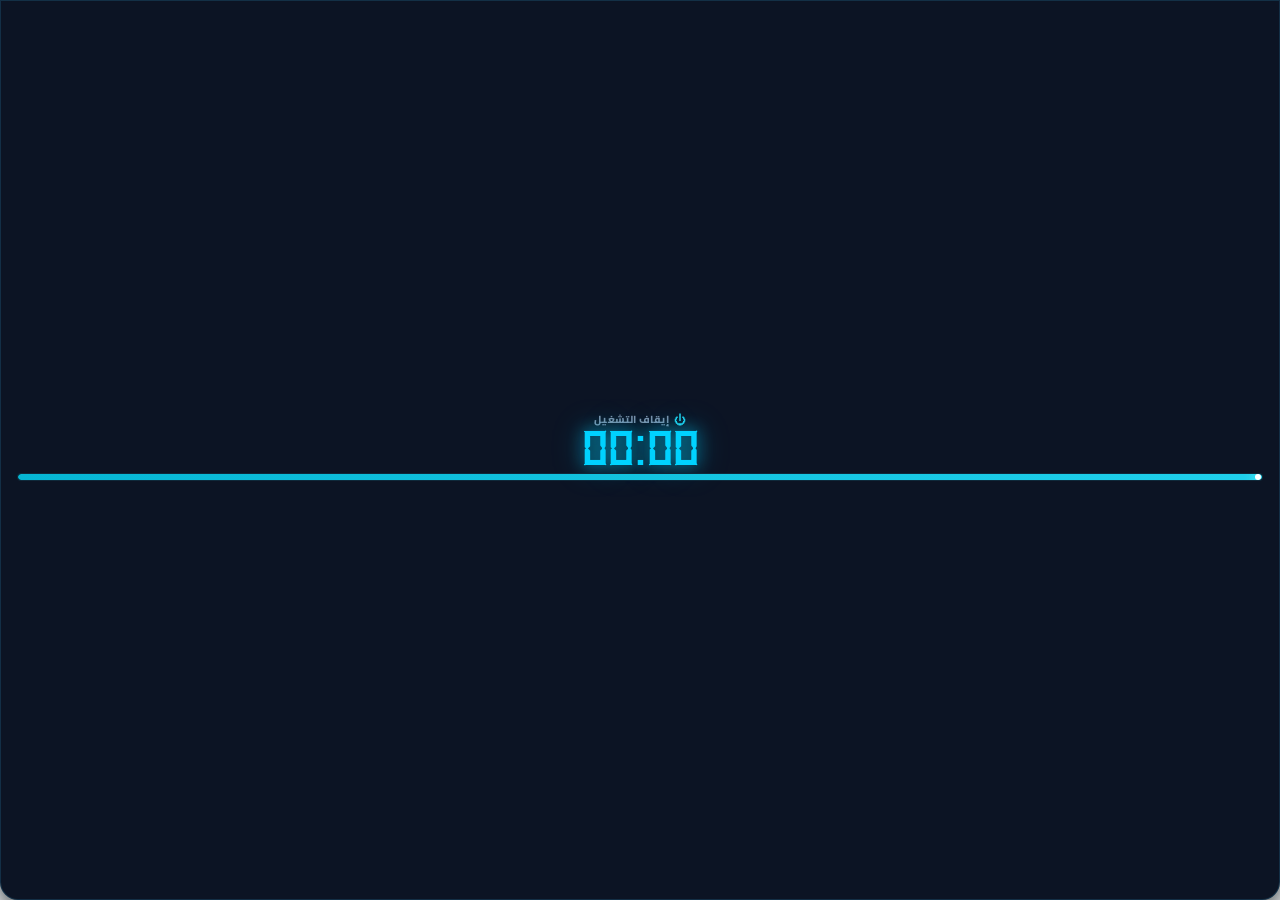
<file: gui/web/countdown_overlay.html>
<!DOCTYPE html>
<html lang="ar" dir="rtl" data-countdown-style="hud">
<head>
  <meta charset="UTF-8">
  <title>Countdown Overlay</title>
  <link rel="stylesheet" href="themes.css">
  <style>
    /* Local fonts */
    @font-face {
      font-family: "DS-Digital";
      src: url("fonts/ds-digital.woff") format("woff");
      font-weight: normal;
      font-style: normal;
      font-display: swap;
    }
    @font-face {
      font-family: "Cairo";
      src: url("fonts/cairo-arabic.woff2") format("woff2");
      font-weight: 200 1000; font-style: normal; font-display: swap;
    }
    @font-face {
      font-family: "Outfit";
      src: url("fonts/outfit-latin.woff2") format("woff2");
      font-weight: 100 900; font-style: normal; font-display: swap;
    }

    *, *::before, *::after {
      box-sizing: border-box;
      margin: 0;
      padding: 0;
      user-select: none;
      -webkit-user-select: none;
    }

    html, body {
      width: 100%;
      height: 100%;
      overflow: hidden;
      background: transparent;
      font-family: "Cairo", "Outfit", system-ui, sans-serif;
    }

    /* Base Top-Docked Card */
    .card {
      position: absolute;
      top: 0; left: 0; right: 0; bottom: 0;
      background: var(--panel, linear-gradient(180deg, #070e1b 0%, #0a1628 50%, #0d1f38 100%));
      border: 1.5px solid var(--stroke, rgba(34, 211, 238, 0.5));
      border-top: none;
      border-radius: 0 0 18px 18px;
      display: flex;
      flex-direction: column;
      align-items: center;
      justify-content: center;
      gap: 2px;
      padding: 4px 16px 8px 16px;
      box-shadow: 0 10px 30px rgba(0, 0, 0, 0.8),
                  0 0 25px var(--stroke, rgba(34, 211, 238, 0.2)),
                  inset 0 1px 0 var(--stroke, rgba(34, 211, 238, 0.6));
      cursor: pointer;
      overflow: hidden;
      transition: all 0.25s cubic-bezier(0.16, 1, 0.3, 1);
    }

    .card:hover {
      border-color: var(--danger, rgba(251, 113, 133, 0.8));
      box-shadow: 0 12px 35px rgba(0, 0, 0, 0.85),
                  0 0 35px var(--danger, rgba(251, 113, 133, 0.3)),
                  inset 0 1px 0 var(--danger, rgba(251, 113, 133, 0.6));
    }

    .card:hover .action-label {
      color: var(--danger, #fb7185);
    }
    .card:hover .action-label::after {
      content: " • اضغط للإلغاء";
      color: var(--danger, #fb7185);
      font-weight: 800;
    }
    html[dir="ltr"] .card:hover .action-label::after {
      content: " • Click to cancel";
    }

    /* Top Action Label & Icon */
    .action-row {
      display: flex;
      align-items: center;
      justify-content: center;
      gap: 5px;
      line-height: 1;
    }
    .action-icon {
      font-size: 0.75rem;
      color: var(--cyan, #22d3ee);
      line-height: 1;
    }
    .action-label {
      font-family: "Cairo", "Segoe UI", system-ui, sans-serif;
      font-size: 0.64rem;
      font-weight: 800;
      color: var(--muted, #94a3b8);
      letter-spacing: 0.02em;
      text-transform: uppercase;
      line-height: 1;
      transition: color 0.2s;
    }

    /* Main Glowing Digital Timer */
    .time-row {
      display: flex;
      align-items: baseline;
      justify-content: center;
      direction: ltr;
      line-height: 1;
    }
    .timer {
      font-family: 'DS-Digital', sans-serif;
      font-size: 3.1rem;
      font-weight: 700;
      color: #00d2ff;
      letter-spacing: 2px;
      line-height: 0.85;
      text-shadow: 0 0 16px rgba(0, 210, 255, 0.65), 0 0 32px rgba(0, 210, 255, 0.4);
      text-align: center;
      transition: color 0.3s, text-shadow 0.3s;
    }

    /* Progress Bar Capsule (Standard) */
    .bar-container {
      width: 100%;
      height: 8px;
      background: var(--bg, #040913);
      border: 1px solid var(--stroke, rgba(0, 229, 255, 0.35));
      border-radius: 999px;
      position: relative;
      overflow: hidden;
      box-shadow: inset 0 1px 4px rgba(0, 0, 0, 0.8);
      margin-top: 1px;
    }
    .bar-fill {
      height: 100%;
      width: 100%;
      border-radius: 999px;
      background: var(--cyan, #00f2fe);
      box-shadow: 0 0 12px var(--stroke);
      position: relative;
      transition: width 0.8s linear, background 0.3s;
    }
    .bar-fill::after {
      content: "";
      position: absolute;
      right: 1px;
      top: 50%;
      transform: translateY(-50%);
      width: 6px;
      height: 6px;
      border-radius: 50%;
      background: #ffffff;
      box-shadow: 0 0 6px #00f2fe, 0 0 12px #ffffff;
    }

    /* Sub-containers for specialized styles */
    .island-layout { display: none; }
    .reactor-grid { display: none; }
    .laser-track { display: none; }

    /* ==========================================================================
       STYLE 1: HUD (Default Linear Bar HUD)
       ========================================================================== */
    [data-countdown-style="hud"] .bar-container {
      display: block;
    }

    /* ==========================================================================
       STYLE 2: ISLAND (Dynamic Island with Radial Progress Ring)
       ========================================================================== */
    [data-countdown-style="island"] .card {
      border-radius: 0 0 24px 24px;
      background: #020611;
      border: 1px solid rgba(255, 255, 255, 0.16);
      border-top: none;
      box-shadow: 0 14px 35px rgba(0, 0, 0, 0.9), inset 0 1px 0 rgba(255, 255, 255, 0.2);
      padding: 4px 16px;
    }
    [data-countdown-style="island"] .action-row,
    [data-countdown-style="island"] .time-row,
    [data-countdown-style="island"] .bar-container {
      display: none;
    }
    [data-countdown-style="island"] .island-layout {
      display: flex;
      align-items: center;
      justify-content: space-between;
      width: 100%;
      height: 100%;
      gap: 12px;
      direction: ltr;
    }
    .island-ring-box {
      position: relative;
      width: 48px;
      height: 48px;
      display: flex;
      align-items: center;
      justify-content: center;
      flex-shrink: 0;
    }
    .island-ring-svg {
      transform: rotate(-90deg);
      filter: drop-shadow(0 0 6px var(--cyan, #00f2fe));
    }
    .ring-bg {
      stroke: rgba(255, 255, 255, 0.1);
      stroke-width: 3.5;
    }
    .ring-val {
      stroke: var(--cyan, #00f2fe);
      stroke-width: 3.5;
      stroke-linecap: round;
      stroke-dasharray: 113.1;
      stroke-dashoffset: 0;
      transition: stroke-dashoffset 0.8s linear, stroke 0.3s;
    }
    .island-icon {
      position: absolute;
      font-size: 1rem;
      color: var(--cyan, #00f2fe);
      line-height: 1;
    }
    .island-info-col {
      display: flex;
      flex-direction: column;
      align-items: flex-start;
      justify-content: center;
      flex-grow: 1;
      overflow: hidden;
    }
    .island-timer {
      font-family: 'Segoe UI Variable Display', 'Segoe UI', 'Outfit', monospace;
      font-size: 2.1rem;
      font-weight: 900;
      font-variant-numeric: tabular-nums;
      color: var(--cyan, #00f2fe);
      line-height: 1;
      letter-spacing: 1px;
    }
    .island-meta {
      display: flex;
      align-items: center;
      gap: 6px;
      margin-top: 2px;
    }
    .island-label {
      font-size: 0.65rem;
      font-weight: 800;
      color: var(--muted, #94a3b8);
      text-transform: uppercase;
      white-space: nowrap;
    }
    .island-cancel-badge {
      font-size: 0.55rem;
      font-weight: 800;
      color: #ffffff;
      background: rgba(251, 113, 133, 0.25);
      border: 1px solid rgba(251, 113, 133, 0.45);
      padding: 1px 6px;
      border-radius: 999px;
    }

    /* ==========================================================================
       STYLE 3: REACTOR (Sci-Fi Segmented Energy Reactor)
       ========================================================================== */
    [data-countdown-style="reactor"] .card {
      border-radius: 0;
      clip-path: polygon(0 0, 100% 0, calc(100% - 16px) 100%, 16px 100%);
      background: linear-gradient(180deg, #050b14 0%, #03060c 100%);
      border: 1.5px solid var(--cyan, #22d3ee);
      border-top: none;
      box-shadow: 0 10px 30px rgba(0, 0, 0, 0.9), 0 0 20px rgba(34, 211, 238, 0.25);
      padding: 2px 24px 6px 24px;
    }
    [data-countdown-style="reactor"] .timer {
      font-family: 'Consolas', 'Courier New', monospace;
      font-size: 2.15rem;
      letter-spacing: 2px;
      color: var(--cyan, #22d3ee);
      text-shadow: 0 0 14px var(--cyan, #22d3ee);
    }
    [data-countdown-style="reactor"] .bar-container {
      display: none;
    }
    [data-countdown-style="reactor"] .reactor-grid {
      display: flex;
      align-items: center;
      justify-content: center;
      gap: 4px;
      width: 88%;
      height: 6px;
      margin-top: 1px;
    }
    .reactor-cell {
      flex: 1;
      height: 100%;
      background: rgba(255, 255, 255, 0.1);
      border-radius: 1px;
      transition: all 0.3s ease;
    }
    .reactor-cell.active {
      background: var(--cyan, #22d3ee);
      box-shadow: 0 0 6px var(--cyan, #22d3ee);
    }

    /* ==========================================================================
       STYLE 4: PILL (Floating Minimalist Glass Pill)
       ========================================================================== */
    [data-countdown-style="pill"] .card {
      border-radius: 0 0 26px 26px;
      background: rgba(8, 14, 26, 0.82);
      backdrop-filter: blur(20px);
      -webkit-backdrop-filter: blur(20px);
      border: 1px solid var(--stroke, rgba(255, 255, 255, 0.15));
      border-top: none;
      box-shadow: 0 12px 30px rgba(0, 0, 0, 0.7);
      padding: 4px 18px 6px 18px;
    }
    [data-countdown-style="pill"] .bar-container {
      display: none;
    }
    [data-countdown-style="pill"] .laser-track {
      display: block;
      width: 100%;
      height: 2.5px;
      background: rgba(255, 255, 255, 0.08);
      position: absolute;
      bottom: 0;
      left: 0;
      overflow: hidden;
    }
    [data-countdown-style="pill"] .laser-fill {
      height: 100%;
      width: 100%;
      background: var(--cyan, #00f2fe);
      box-shadow: 0 0 8px var(--cyan, #00f2fe);
      transition: width 0.8s linear;
    }
    [data-countdown-style="pill"] .timer {
      font-size: 2.1rem;
      font-weight: 800;
      letter-spacing: 0.8px;
      text-shadow: none;
      color: var(--text, #ffffff);
    }

    /* ==========================================================================
       VISUAL ENHANCEMENTS: sheen, breathing, digit pop, flowing bars
       ========================================================================== */
    /* Calm breathing glow while counting down */
    .card {
      animation: calmBreath 3.6s ease-in-out infinite;
    }
    @keyframes calmBreath {
      0%, 100% {
        box-shadow: 0 10px 30px rgba(0, 0, 0, 0.8),
                    0 0 18px var(--stroke, rgba(34, 211, 238, 0.15)),
                    inset 0 1px 0 var(--stroke, rgba(34, 211, 238, 0.6));
      }
      50% {
        box-shadow: 0 10px 30px rgba(0, 0, 0, 0.8),
                    0 0 34px var(--stroke, rgba(34, 211, 238, 0.42)),
                    inset 0 1px 0 var(--stroke, rgba(34, 211, 238, 0.85));
      }
    }

    /* Seconds pop on the digits */
    .timer.tick-pop,
    .island-timer.tick-pop {
      animation: digitPop 0.3s cubic-bezier(0.16, 1, 0.3, 1);
      display: inline-block;
    }
    @keyframes digitPop {
      0%   { transform: scale(1);    filter: brightness(1); }
      35%  { transform: scale(1.06); filter: brightness(1.55); }
      100% { transform: scale(1);    filter: brightness(1); }
    }

    /* Press feedback when cancelling */
    .card.pressed {
      transform: scale(0.975);
      filter: brightness(1.35);
    }
    .card { transition: transform 0.12s ease, filter 0.12s ease,
                        border-color 0.25s cubic-bezier(0.16, 1, 0.3, 1),
                        box-shadow 0.25s cubic-bezier(0.16, 1, 0.3, 1),
                        background 0.25s; }

    /* Bar fill: gradient + moving sheen */
    .bar-fill {
      background: linear-gradient(90deg, var(--cyan-2, #06b6d4), var(--cyan, #00f2fe), #bafaff);
      background-size: 220% 100%;
      animation: barFlow 2.6s linear infinite;
      overflow: hidden;
    }
    @keyframes barFlow {
      0%   { background-position: 0% 0; }
      100% { background-position: 220% 0; }
    }

    /* Laser: flowing energy wire */
    .laser-fill {
      background: linear-gradient(90deg, transparent, var(--cyan, #00f2fe) 35%, #ffffff 50%, var(--cyan, #00f2fe) 65%, transparent);
      background-size: 250% 100%;
      animation: laserFlow 1.6s linear infinite;
    }
    @keyframes laserFlow {
      0%   { background-position: 125% 0; }
      100% { background-position: -125% 0; }
    }

    /* Reactor cells: staggered live glow */
    .reactor-cell.active {
      animation: cellGlow 1.4s ease-in-out infinite;
    }
    .reactor-cell:nth-child(2n).active  { animation-delay: 0.15s; }
    .reactor-cell:nth-child(3n).active  { animation-delay: 0.30s; }
    .reactor-cell:nth-child(4n).active  { animation-delay: 0.45s; }
    .reactor-cell:nth-child(5n).active  { animation-delay: 0.60s; }
    @keyframes cellGlow {
      0%, 100% { filter: brightness(0.85); box-shadow: 0 0 4px var(--cyan, #22d3ee); }
      50%      { filter: brightness(1.45); box-shadow: 0 0 12px var(--cyan, #22d3ee); }
    }

    /* Island ring: soft pulse + glow */
    .island-ring-svg {
      animation: ringPulse 2.4s ease-in-out infinite;
    }
    @keyframes ringPulse {
      0%, 100% { filter: drop-shadow(0 0 4px var(--cyan, #00f2fe)); }
      50%      { filter: drop-shadow(0 0 10px var(--cyan, #00f2fe)); }
    }
    .island-cancel-badge { transition: background 0.2s, border-color 0.2s, transform 0.2s; }
    .card:hover .island-cancel-badge {
      background: rgba(251, 113, 133, 0.45);
      border-color: rgba(251, 113, 133, 0.9);
      transform: translateY(-1px);
    }

    /* ==========================================================================
       URGENT STATES (< 60s)
       ========================================================================== */
    .card.urgent {
      border-color: var(--danger, #fb7185) !important;
      animation: urgentPulse 0.9s ease-in-out infinite;
    }
    .card.urgent .timer,
    .card.urgent .island-timer {
      color: var(--danger, #fb7185) !important;
      text-shadow: 0 0 16px var(--danger, #fb7185) !important;
    }
    .card.urgent .action-icon,
    .card.urgent .action-label,
    .card.urgent .island-icon,
    .card.urgent .island-label {
      color: var(--danger, #fb7185) !important;
    }
    .card.urgent .bar-container {
      border-color: var(--danger, rgba(251, 113, 133, 0.5));
      height: 10px;
    }
    .card.urgent .bar-fill {
      background: linear-gradient(90deg, #ff9aa8, var(--danger, #fb7185), #ffe1e6);
      background-size: 220% 100%;
      animation: barFlow 1.4s linear infinite, urgentStripes 0.7s linear infinite;
      box-shadow: 0 0 14px var(--danger, rgba(251, 113, 133, 0.85));
    }
    @keyframes urgentStripes {
      0%   { filter: brightness(1); }
      50%  { filter: brightness(1.45); }
      100% { filter: brightness(1); }
    }
    .card.urgent .timer,
    .card.urgent .island-timer {
      animation: urgentBlink 1s ease-in-out infinite;
    }
    @keyframes urgentBlink {
      0%, 100% { opacity: 1; }
      50%      { opacity: 0.55; }
    }
    .card.urgent .island-ring-svg {
      animation: urgentSpinGlow 1.2s linear infinite;
    }
    @keyframes urgentSpinGlow {
      0%, 100% { filter: drop-shadow(0 0 5px var(--danger, #fb7185)); }
      50%      { filter: drop-shadow(0 0 14px var(--danger, #fb7185)); }
    }
    .card.urgent .laser-fill {
      background: linear-gradient(90deg, transparent, var(--danger, #fb7185) 35%, #ffffff 50%, var(--danger, #fb7185) 65%, transparent);
      background-size: 250% 100%;
      animation: laserFlow 0.9s linear infinite;
    }
    .card.urgent .ring-val {
      stroke: var(--danger, #fb7185) !important;
      filter: drop-shadow(0 0 6px var(--danger, #fb7185));
      transition: stroke-dashoffset 0.8s linear, stroke 0.3s;
    }
    .card.urgent .reactor-cell.active {
      background: var(--danger, #fb7185) !important;
      animation: urgentCellGlow 0.7s ease-in-out infinite;
    }
    @keyframes urgentCellGlow {
      0%, 100% { filter: brightness(0.9); box-shadow: 0 0 5px var(--danger, #fb7185); }
      50%      { filter: brightness(1.6); box-shadow: 0 0 14px var(--danger, #fb7185); }
    }

    /* ==========================================================================
       CRITICAL STATE (< 10s): final dramatic warning
       ========================================================================== */
    .card.critical {
      animation: criticalFlash 0.5s ease-in-out infinite;
      background: linear-gradient(180deg, #1d050c 0%, #2b0710 50%, #3a0a14 100%) !important;
    }
    @keyframes criticalFlash {
      0%, 100% {
        box-shadow: 0 10px 30px rgba(0, 0, 0, 0.9),
                    0 0 25px rgba(251, 113, 133, 0.35);
        border-color: rgba(251, 113, 133, 0.7);
      }
      50% {
        box-shadow: 0 10px 30px rgba(0, 0, 0, 0.9),
                    0 0 65px rgba(251, 113, 133, 0.9);
        border-color: rgba(251, 113, 133, 1);
      }
    }
    .card.critical .timer,
    .card.critical .island-timer {
      animation: criticalBlink 0.5s steps(2, jump-none) infinite;
      font-weight: 800;
    }
    @keyframes criticalBlink {
      0%, 100% { opacity: 1; }
      50%      { opacity: 0.3; }
    }
    .card.critical .action-row {
      animation: criticalBlink 0.5s steps(2, jump-none) infinite;
    }

    @keyframes urgentPulse {
      0%, 100% {
        box-shadow: 0 10px 30px rgba(0, 0, 0, 0.85), 0 0 25px rgba(251, 113, 133, 0.2);
      }
      50% {
        box-shadow: 0 10px 30px rgba(0, 0, 0, 0.85), 0 0 55px rgba(251, 113, 133, 0.6);
      }
    }
  </style>
</head>
<body>
<div class="card" id="card" title="اضغط للإلغاء • انقر يميناً لتغيير التصميم">

  <!-- Style 1 & Default Components -->
  <div class="action-row" id="actionRow">
    <span class="action-icon" id="actionIcon">⏻</span>
    <span class="action-label" id="lbl">إيقاف التشغيل</span>
  </div>
  <div class="time-row" id="timeRow">
    <div class="timer" id="timer">00:00</div>
  </div>
  <div class="bar-container" id="barContainer">
    <div class="bar-fill" id="bar"></div>
  </div>

  <!-- Style 2: Dynamic Island Layout -->
  <div class="island-layout" id="islandLayout">
    <div class="island-ring-box">
      <svg class="island-ring-svg" width="46" height="46" viewBox="0 0 46 46">
        <circle class="ring-bg" cx="23" cy="23" r="18" fill="none" />
        <circle class="ring-val" id="ringProgress" cx="23" cy="23" r="18" fill="none" />
      </svg>
      <span class="island-icon" id="islandIcon">⏻</span>
    </div>
    <div class="island-info-col">
      <div class="island-timer" id="islandTimer">00:00</div>
      <div class="island-meta">
        <span class="island-label" id="islandLabel">إيقاف التشغيل</span>
        <span class="island-cancel-badge">إلغاء ✖</span>
      </div>
    </div>
  </div>

  <!-- Style 3: Reactor Segmented Grid -->
  <div class="reactor-grid" id="reactorGrid">
    <div class="reactor-cell active"></div>
    <div class="reactor-cell active"></div>
    <div class="reactor-cell active"></div>
    <div class="reactor-cell active"></div>
    <div class="reactor-cell active"></div>
    <div class="reactor-cell active"></div>
    <div class="reactor-cell active"></div>
    <div class="reactor-cell active"></div>
    <div class="reactor-cell active"></div>
    <div class="reactor-cell active"></div>
  </div>

  <!-- Style 4: Laser bottom wire -->
  <div class="laser-track" id="laserTrack">
    <div class="laser-fill" id="laserFill"></div>
  </div>

</div>

<script>
"use strict";
const COUNTDOWN_STYLES = ["hud", "island", "reactor", "pill"];
let currentCountdownStyle = "hud";

const timer       = document.getElementById("timer");
const bar         = document.getElementById("bar");
const card        = document.getElementById("card");
const lbl         = document.getElementById("lbl");
const aIcon       = document.getElementById("actionIcon");
const ringProg    = document.getElementById("ringProgress");
const islandTimer = document.getElementById("islandTimer");
const islandLbl   = document.getElementById("islandLabel");
const islandIcon  = document.getElementById("islandIcon");
const laserFill   = document.getElementById("laserFill");
const reactorGrid = document.getElementById("reactorGrid");

const ICONS = {
  shutdown: "⏻",
  restart: "🔄",
  display_off: "📺",
  sleep: "🌙",
  logout: "🚪",
  lock: "🔒"
};

const LABELS_AR = {
  shutdown: "إيقاف التشغيل",
  restart: "إعادة التشغيل",
  display_off: "إطفاء الشاشة",
  sleep: "وضع النوم",
  logout: "تسجيل الخروج",
  lock: "قفل الشاشة"
};

const LABELS_EN = {
  shutdown: "Shutdown",
  restart: "Restart",
  display_off: "Turn off display",
  sleep: "Sleep",
  logout: "Logout",
  lock: "Lock Screen"
};

function pad(n) { return String(n).padStart(2, "0"); }
function fmt(s) {
  const h = Math.floor(s / 3600);
  const m = Math.floor((s % 3600) / 60);
  const sc = s % 60;
  return h > 0 ? `${pad(h)}:${pad(m)}:${pad(sc)}` : `${pad(m)}:${pad(sc)}`;
}
function popDigit(el) {
  if (!el) return;
  el.classList.remove("tick-pop");
  void el.offsetWidth;
  el.classList.add("tick-pop");
  clearTimeout(el._popT);
  el._popT = setTimeout(() => el.classList.remove("tick-pop"), 330);
}

let total = 0;
let lastPct = 1;

window.setCountdownStyle = function(style) {
  if (!COUNTDOWN_STYLES.includes(style)) style = "hud";
  currentCountdownStyle = style;
  document.documentElement.setAttribute("data-countdown-style", style);
};

function cycleCountdownStyle() {
  const idx = COUNTDOWN_STYLES.indexOf(currentCountdownStyle);
  const nextStyle = COUNTDOWN_STYLES[(idx + 1) % COUNTDOWN_STYLES.length];
  window.setCountdownStyle(nextStyle);
  if (window.pywebview && window.pywebview.api) {
    try {
      window.pywebview.api.get_settings().then(s => {
        const updated = Object.assign({}, s, { countdownStyle: nextStyle });
        window.pywebview.api.set_settings(updated);
      });
    } catch(e) {}
  }
}

// Right-click fast style switcher
window.addEventListener("contextmenu", (e) => {
  e.preventDefault();
  cycleCountdownStyle();
});

window.__onCountdownTick = function(state) {
  if (!state || typeof state.remainingSecs !== "number") return;
  const r   = Math.max(0, state.remainingSecs);
  const lng = state.lang || "ar";
  const act = state.action || "shutdown";

  document.documentElement.lang = lng;
  document.documentElement.dir = (lng === "ar" ? "rtl" : "ltr");
  if (state.theme) {
    document.documentElement.setAttribute("data-theme", state.theme);
  }
  if (state.style) {
    window.setCountdownStyle(state.style);
  }

  if (state.totalSecs && state.totalSecs > 0) {
    total = state.totalSecs;
  } else if (total === 0 || r > total) {
    total = r;
  }

  const timeFormatted = fmt(r);
  const iconStr = ICONS[act] || "⏻";
  const labelStr = lng === "ar" ? (LABELS_AR[act] || act) : (LABELS_EN[act] || act);

  if (timer.textContent !== timeFormatted) {
    timer.textContent = timeFormatted;
    popDigit(timer);
  }
  aIcon.textContent = iconStr;
  lbl.textContent   = labelStr;

  if (islandTimer) {
    if (islandTimer.textContent !== timeFormatted) {
      islandTimer.textContent = timeFormatted;
      popDigit(islandTimer);
    }
  }
  if (islandIcon) islandIcon.textContent = iconStr;
  if (islandLbl) islandLbl.textContent = labelStr;

  const pct = total > 0 ? (r / total) : 1;
  lastPct = pct;

  // Linear bar
  if (bar) bar.style.width = Math.max(0, Math.min(100, pct * 100)) + "%";

  // Laser bar
  if (laserFill) laserFill.style.width = Math.max(0, Math.min(100, pct * 100)) + "%";

  // Radial ring (circumference for r=18 is ~113.1)
  if (ringProg) {
    const circ = 113.1;
    ringProg.style.strokeDashoffset = String(circ * (1 - pct));
  }

  // Segmented reactor cells
  if (reactorGrid) {
    const cells = reactorGrid.querySelectorAll(".reactor-cell");
    const activeCount = Math.round(pct * cells.length);
    cells.forEach((c, i) => {
      c.classList.toggle("active", i < activeCount);
    });
  }

  const urgent = r <= 60 && r > 0;
  card.classList.toggle("urgent", urgent);
  card.classList.toggle("critical", r <= 10 && r > 0);
};

// Initial settings load
try {
  if (window.pywebview && window.pywebview.api) {
    window.pywebview.api.get_settings().then(s => {
      if (s && s.countdownStyle) window.setCountdownStyle(s.countdownStyle);
      if (s && s.theme) document.documentElement.setAttribute("data-theme", s.theme);
    });
  }
} catch(e) {}

card.addEventListener("mousedown", (e) => {
  if (e.button !== 0) return;
  card.classList.add("pressed");
});
["mouseup", "mouseleave", "blur"].forEach(ev =>
  window.addEventListener(ev, () => card.classList.remove("pressed"))
);

card.addEventListener("click", async (e) => {
  if (e.button !== 0) return;
  try {
    if (window.pywebview && window.pywebview.api) {
      await window.pywebview.api.cancel_countdown();
    }
  } catch (err) {
    console.error("Cancel error:", err);
  }
});
</script>
</body>
</html>
</file>
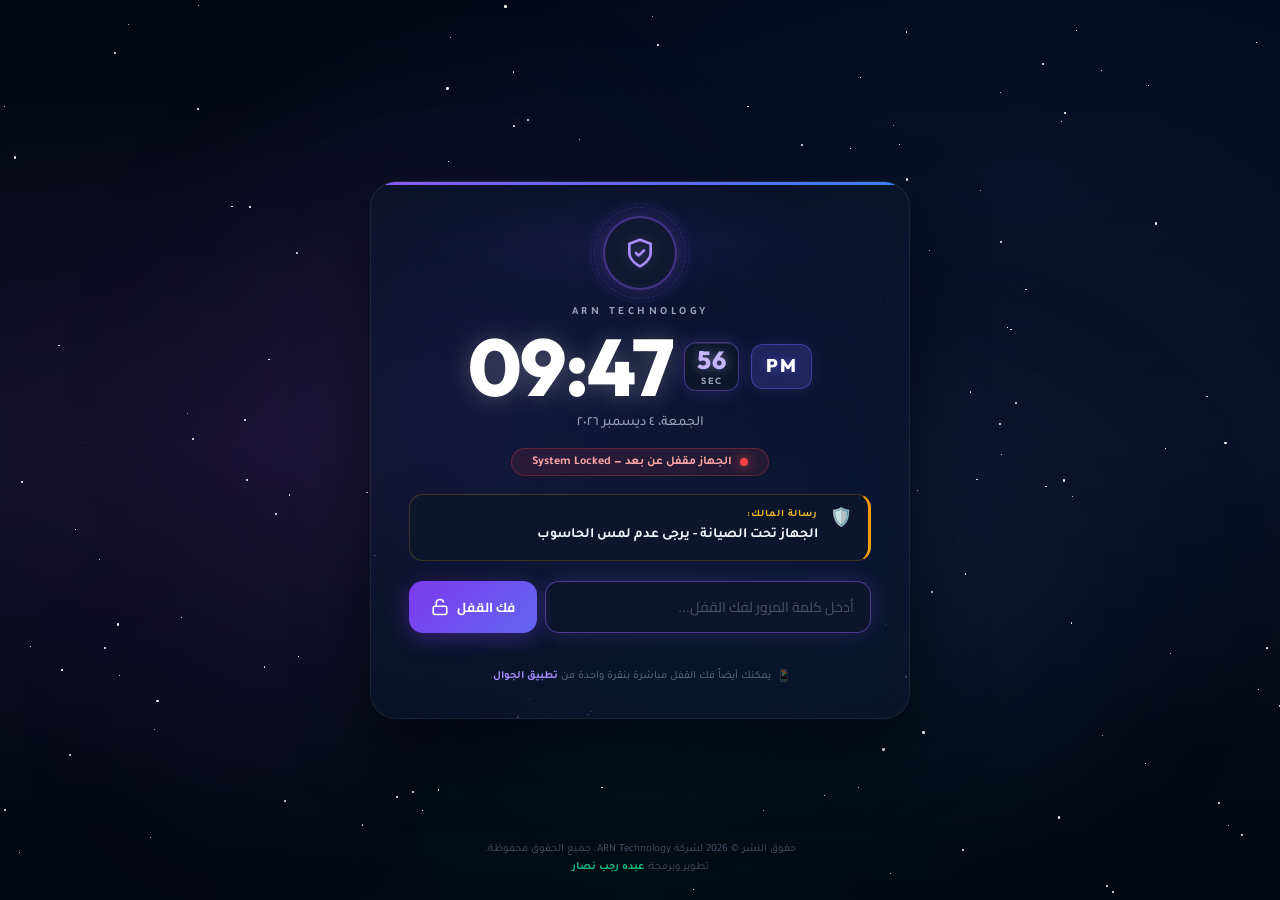
<file: gui/web/lock_screen.html>
<!DOCTYPE html>
<html lang="ar" dir="rtl">
<head>
  <meta charset="UTF-8">
  <meta name="viewport" content="width=device-width, initial-scale=1.0">
  <title>ARN Remote Lock Screen</title>
  <link rel="stylesheet" href="themes.css">
  <link rel="stylesheet" href="fonts.css">
  <style>
    /* ===================== BUNDLED LOCAL FONTS ===================== */
    @font-face {
      font-family: "Tajawal";
      src: url("fonts/tajawal-arabic-400.woff2") format("woff2");
      font-weight: 400;
      font-style: normal;
      font-display: swap;
    }
    @font-face {
      font-family: "Tajawal";
      src: url("fonts/tajawal-arabic-500.woff2") format("woff2");
      font-weight: 500;
      font-style: normal;
      font-display: swap;
    }
    @font-face {
      font-family: "Tajawal";
      src: url("fonts/tajawal-arabic-700.woff2") format("woff2");
      font-weight: 700;
      font-style: normal;
      font-display: swap;
    }
    @font-face {
      font-family: "Outfit";
      src: url("fonts/outfit-latin-ext.woff2") format("woff2");
      font-weight: 300 800;
      font-style: normal;
      font-display: swap;
    }
    @font-face {
      font-family: "Outfit";
      src: url("fonts/outfit-latin.woff2") format("woff2");
      font-weight: 300 800;
      font-style: normal;
      font-display: swap;
    }
    @font-face {
      font-family: "Cairo";
      src: url("fonts/cairo-arabic.woff2") format("woff2");
      font-weight: 200 1000;
      font-style: normal;
      font-display: swap;
    }

    /* ===================== GLOBAL RESET ===================== */
    *, *::before, *::after {
      box-sizing: border-box;
      margin: 0;
      padding: 0;
      user-select: none;
      -webkit-user-select: none;
      -webkit-app-region: no-drag !important;
    }

    html, body {
      width: 100vw;
      height: 100vh;
      overflow: hidden;
      background: #030712;
      color: #e2e8f0;
      font-family: "Tajawal", "Outfit", "Cairo", system-ui, sans-serif;
      display: flex;
      flex-direction: column;
      align-items: center;
      justify-content: center;
      position: relative;
      -webkit-app-region: no-drag !important;
    }

    /* ===================== COSMIC BACKGROUND ===================== */

    /* Deep-space base gradient */
    .cosmos-bg {
      position: fixed;
      inset: 0;
      background:
        radial-gradient(ellipse at 20% 50%, rgba(88, 28, 135, 0.18) 0%, transparent 55%),
        radial-gradient(ellipse at 80% 20%, rgba(30, 64, 175, 0.14) 0%, transparent 55%),
        radial-gradient(ellipse at 50% 85%, rgba(6, 95, 70, 0.08) 0%, transparent 55%),
        linear-gradient(180deg, #030712 0%, #0a0f1e 50%, #030712 100%);
      z-index: 0;
    }

    /* Animated nebula clouds */
    .nebula {
      position: fixed;
      inset: 0;
      z-index: 1;
      opacity: 0.55;
      pointer-events: none;
    }

    .nebula-cloud {
      position: absolute;
      border-radius: 50%;
      filter: blur(90px);
      will-change: transform;
      animation: nebulaDrift 20s ease-in-out infinite alternate;
    }

    .nebula-cloud:nth-child(1) {
      width: 650px;
      height: 650px;
      background: radial-gradient(circle, rgba(139, 92, 246, 0.22) 0%, transparent 70%);
      top: 5%;
      left: 10%;
      animation-duration: 28s;
    }
    .nebula-cloud:nth-child(2) {
      width: 550px;
      height: 550px;
      background: radial-gradient(circle, rgba(59, 130, 246, 0.18) 0%, transparent 70%);
      top: 35%;
      right: 5%;
      animation-duration: 22s;
      animation-delay: -6s;
    }
    .nebula-cloud:nth-child(3) {
      width: 420px;
      height: 420px;
      background: radial-gradient(circle, rgba(34, 211, 238, 0.12) 0%, transparent 70%);
      bottom: 8%;
      left: 35%;
      animation-duration: 24s;
      animation-delay: -12s;
    }
    .nebula-cloud:nth-child(4) {
      width: 350px;
      height: 350px;
      background: radial-gradient(circle, rgba(168, 85, 247, 0.10) 0%, transparent 70%);
      top: 60%;
      left: 5%;
      animation-duration: 26s;
      animation-delay: -4s;
    }

    @keyframes nebulaDrift {
      0%   { transform: translate(0, 0) scale(1); }
      33%  { transform: translate(35px, -25px) scale(1.06); }
      66%  { transform: translate(-25px, 18px) scale(0.94); }
      100% { transform: translate(18px, -12px) scale(1.03); }
    }

    /* Twinkling stars layer */
    .stars-layer {
      position: fixed;
      inset: 0;
      z-index: 2;
      pointer-events: none;
    }

    .star {
      position: absolute;
      background: #fff;
      border-radius: 50%;
      animation: twinkle var(--dur) ease-in-out infinite;
      animation-delay: var(--delay);
    }

    @keyframes twinkle {
      0%, 100% { opacity: var(--oMin, 0.08); transform: scale(0.7); }
      50%      { opacity: var(--oMax, 0.75); transform: scale(1.3); }
    }

    /* Shooting stars */
    .shooting-star {
      position: absolute;
      height: 1.5px;
      background: linear-gradient(90deg, rgba(255,255,255,0.85), rgba(167,139,250,0.4), transparent);
      border-radius: 1px;
      animation: shoot var(--sDur, 14s) linear infinite;
      animation-delay: var(--sDelay, 0s);
      opacity: 0;
      pointer-events: none;
    }

    @keyframes shoot {
      0%  { transform: translateX(-120px) translateY(0) rotate(-30deg); opacity: 0; width: 80px; }
      1%  { opacity: 0.9; }
      4%  { transform: translateX(calc(100vw + 150px)) translateY(250px) rotate(-30deg); opacity: 0; width: 140px; }
      100%{ opacity: 0; }
    }

    /* Subtle scan-line overlay for CRT feel */
    .scanlines {
      position: fixed;
      inset: 0;
      z-index: 3;
      pointer-events: none;
      background: repeating-linear-gradient(
        0deg,
        transparent,
        transparent 2px,
        rgba(0, 0, 0, 0.025) 2px,
        rgba(0, 0, 0, 0.025) 4px
      );
    }

    /* ===================== LOCK CARD ===================== */

    .lock-card {
      position: relative;
      z-index: 10;
      width: 92%;
      max-width: 540px;
      background: rgba(15, 23, 42, 0.52);
      backdrop-filter: blur(28px) saturate(1.5);
      -webkit-backdrop-filter: blur(28px) saturate(1.5);
      border: 1px solid rgba(148, 163, 184, 0.10);
      border-radius: 26px;
      padding: 34px 38px;
      display: flex;
      flex-direction: column;
      align-items: center;
      text-align: center;
      box-shadow:
        0 30px 70px rgba(0, 0, 0, 0.55),
        0 0 1px rgba(148, 163, 184, 0.15),
        inset 0 1px 0 rgba(255, 255, 255, 0.04);
      transition: all 0.45s cubic-bezier(0.16, 1, 0.3, 1);
      overflow: hidden;
    }

    /* Neon shimmer top border */
    .lock-card::before {
      content: '';
      position: absolute;
      top: 0;
      left: 0;
      right: 0;
      height: 3px;
      background: linear-gradient(90deg, #8b5cf6, #6366f1, #3b82f6, #22d3ee, #3b82f6, #6366f1, #8b5cf6);
      background-size: 300% 100%;
      animation: shimmerBorder 5s linear infinite;
      border-radius: 26px 26px 0 0;
    }

    @keyframes shimmerBorder {
      0%   { background-position: 300% 0; }
      100% { background-position: -300% 0; }
    }

    /* Soft inner radial glow */
    .lock-card::after {
      content: '';
      position: absolute;
      top: 0;
      left: 50%;
      transform: translateX(-50%);
      width: 80%;
      height: 120px;
      background: radial-gradient(ellipse, rgba(139, 92, 246, 0.07) 0%, transparent 70%);
      pointer-events: none;
    }

    /* ===================== SHIELD EMBLEM ===================== */

    .shield-wrap {
      position: relative;
      margin-bottom: 10px;
      z-index: 1;
    }

    .shield-ring {
      width: 74px;
      height: 74px;
      border-radius: 50%;
      background: rgba(15, 23, 42, 0.85);
      border: 2px solid rgba(139, 92, 246, 0.45);
      display: flex;
      align-items: center;
      justify-content: center;
      position: relative;
      box-shadow:
        0 0 22px rgba(139, 92, 246, 0.3),
        inset 0 0 18px rgba(139, 92, 246, 0.1);
      animation: shieldPulse 3.5s ease-in-out infinite;
    }

    .shield-ring svg {
      color: #a78bfa;
      filter: drop-shadow(0 0 10px rgba(167, 139, 250, 0.55));
    }

    /* Orbiting dashed ring */
    .shield-ring::before {
      content: '';
      position: absolute;
      width: 92px;
      height: 92px;
      border-radius: 50%;
      border: 1.5px dashed rgba(139, 92, 246, 0.22);
      animation: orbit 14s linear infinite;
    }

    /* Secondary outer glow ring */
    .shield-ring::after {
      content: '';
      position: absolute;
      width: 100px;
      height: 100px;
      border-radius: 50%;
      border: 1px solid rgba(99, 102, 241, 0.08);
      animation: orbit 20s linear infinite reverse;
    }

    @keyframes orbit {
      from { transform: rotate(0deg); }
      to   { transform: rotate(360deg); }
    }

    @keyframes shieldPulse {
      0%, 100% { box-shadow: 0 0 18px rgba(139, 92, 246, 0.22), inset 0 0 14px rgba(139, 92, 246, 0.06); }
      50%      { box-shadow: 0 0 32px rgba(139, 92, 246, 0.45), inset 0 0 22px rgba(139, 92, 246, 0.14); }
    }

    .brand-label {
      font-size: 11px;
      letter-spacing: 3.5px;
      text-transform: uppercase;
      color: #94a3b8;
      font-weight: 700;
      margin-top: 6px;
    }

    /* ===================== DIGITAL CLOCK ===================== */

    .clock-section {
      margin: 8px 0 16px;
      z-index: 1;
    }

    .time-row {
      display: inline-flex;
      align-items: center;
      justify-content: center;
      gap: 12px;
      direction: ltr;
    }

    .time-text {
      font-family: "Outfit", sans-serif;
      font-size: 5rem;
      font-weight: 800;
      color: #ffffff;
      letter-spacing: -1.5px;
      line-height: 1;
      text-shadow: 0 2px 24px rgba(255, 255, 255, 0.25);
      direction: ltr;
    }

    /* خانة الثواني المخصصة (Seconds Box) */
    .seconds-box {
      display: inline-flex;
      flex-direction: column;
      align-items: center;
      justify-content: center;
      background: rgba(15, 23, 42, 0.85);
      border: 1.5px solid rgba(139, 92, 246, 0.45);
      border-radius: 12px;
      padding: 5px 12px;
      min-width: 52px;
      box-shadow: 0 0 18px rgba(139, 92, 246, 0.22), inset 0 1px 0 rgba(255, 255, 255, 0.1);
    }

    .seconds-digits {
      font-family: "Outfit", sans-serif;
      font-size: 1.55rem;
      font-weight: 800;
      color: #c4b5fd;
      line-height: 1;
      letter-spacing: 0.5px;
      text-shadow: 0 0 12px rgba(196, 181, 253, 0.45);
    }

    .seconds-label {
      font-family: "Outfit", "Tajawal", sans-serif;
      font-size: 9px;
      font-weight: 700;
      color: #94a3b8;
      letter-spacing: 1.5px;
      text-transform: uppercase;
      margin-top: 3px;
      line-height: 1;
    }

    /* مؤشر صباحاً / مساءً */
    .period-tag {
      font-family: "Outfit", sans-serif;
      font-size: 1.15rem;
      font-weight: 800;
      color: #ffffff;
      background: rgba(99, 102, 241, 0.22);
      border: 1.5px solid rgba(99, 102, 241, 0.45);
      border-radius: 12px;
      padding: 12px 14px;
      letter-spacing: 1.5px;
      line-height: 1;
      text-shadow: 0 0 10px rgba(99, 102, 241, 0.5);
      box-shadow: 0 0 16px rgba(99, 102, 241, 0.15);
      display: flex;
      align-items: center;
      justify-content: center;
    }

    .date-line {
      font-family: "Tajawal", sans-serif;
      font-size: 14px;
      color: #94a3b8;
      margin-top: 8px;
      font-weight: 500;
    }

    /* ===================== STATUS PILL ===================== */

    .status-pill {
      display: inline-flex;
      align-items: center;
      gap: 8px;
      background: rgba(239, 68, 68, 0.10);
      border: 1px solid rgba(239, 68, 68, 0.28);
      padding: 6px 20px;
      border-radius: 999px;
      font-size: 12px;
      font-weight: 700;
      color: #fca5a5;
      margin-bottom: 18px;
      z-index: 1;
    }

    .pulse-dot {
      width: 8px;
      height: 8px;
      border-radius: 50%;
      background: #ef4444;
      box-shadow: 0 0 12px #ef4444;
      animation: blink 1.2s ease-in-out infinite;
    }

    @keyframes blink {
      0%, 100% { opacity: 1; transform: scale(1); }
      50%      { opacity: 0.25; transform: scale(0.65); }
    }

    /* ===================== ALERT / MESSAGE BOX ===================== */

    .alert-box {
      width: 100%;
      background: rgba(15, 23, 42, 0.65);
      border: 1px solid rgba(245, 158, 11, 0.22);
      border-right: 3px solid #f59e0b;
      border-radius: 14px;
      padding: 14px 16px;
      margin-bottom: 20px;
      display: flex;
      align-items: flex-start;
      gap: 12px;
      text-align: right;
      z-index: 1;
      backdrop-filter: blur(10px);
      -webkit-backdrop-filter: blur(10px);
    }

    .alert-icon {
      font-size: 18px;
      line-height: 1.3;
      flex-shrink: 0;
    }

    .alert-content {
      flex: 1;
    }

    .alert-label {
      font-size: 10px;
      font-weight: 800;
      color: #fbbf24;
      text-transform: uppercase;
      letter-spacing: 1px;
      margin-bottom: 4px;
    }

    .alert-text {
      font-size: 14px;
      font-weight: 600;
      color: #f1f5f9;
      line-height: 1.55;
      word-break: break-word;
    }

    /* ===================== UNLOCK FORM ===================== */

    .unlock-form {
      width: 100%;
      display: flex;
      flex-direction: column;
      gap: 10px;
      z-index: 1;
    }

    .input-row {
      display: flex;
      width: 100%;
      gap: 8px;
    }

    .glass-input {
      flex: 1;
      background: rgba(15, 23, 42, 0.85);
      border: 1.5px solid rgba(148, 163, 184, 0.14);
      border-radius: 14px;
      padding: 12px 16px;
      font-size: 14px;
      color: #f8fafc;
      outline: none;
      transition: all 0.25s ease;
      font-family: "Cairo", sans-serif;
    }

    .glass-input:focus {
      border-color: rgba(139, 92, 246, 0.50);
      box-shadow: 0 0 22px rgba(139, 92, 246, 0.20), inset 0 0 12px rgba(139, 92, 246, 0.04);
      background: rgba(15, 23, 42, 0.95);
    }

    .glass-input::placeholder {
      color: #475569;
    }

    .btn-unlock {
      background: linear-gradient(135deg, #7c3aed, #6366f1, #3b82f6);
      background-size: 200% 200%;
      animation: gradientFlow 5s ease infinite;
      border: none;
      border-radius: 14px;
      color: white;
      font-family: "Cairo", sans-serif;
      font-weight: 700;
      font-size: 13px;
      padding: 12px 22px;
      cursor: pointer;
      display: flex;
      align-items: center;
      gap: 8px;
      box-shadow: 0 5px 22px rgba(124, 58, 237, 0.35);
      transition: all 0.25s ease;
      white-space: nowrap;
    }

    @keyframes gradientFlow {
      0%, 100% { background-position: 0% 50%; }
      50%      { background-position: 100% 50%; }
    }

    .btn-unlock:hover {
      box-shadow: 0 8px 30px rgba(124, 58, 237, 0.55);
      transform: translateY(-2px);
    }

    .btn-unlock:active {
      transform: translateY(1px);
      box-shadow: 0 2px 12px rgba(124, 58, 237, 0.30);
    }

    /* ===================== ERROR SHAKE ===================== */

    .shake {
      animation: shakeAnim 0.45s ease-in-out;
      border-color: #ef4444 !important;
      box-shadow: 0 0 22px rgba(239, 68, 68, 0.35) !important;
    }

    @keyframes shakeAnim {
      0%, 100% { transform: translateX(0); }
      20%, 60% { transform: translateX(-8px); }
      40%, 80% { transform: translateX(8px); }
    }

    .error-msg {
      font-size: 12px;
      font-weight: 600;
      color: #f87171;
      min-height: 18px;
      transition: opacity 0.2s;
    }

    /* ===================== REMOTE HINT ===================== */

    .remote-hint {
      font-size: 11px;
      color: #64748b;
      margin-top: 8px;
      display: flex;
      align-items: center;
      gap: 6px;
      z-index: 1;
    }

    .remote-hint strong {
      color: #a78bfa;
    }

    /* ===================== FOOTER ===================== */

    .lock-footer {
      position: absolute;
      bottom: 22px;
      text-align: center;
      z-index: 10;
      font-size: 11px;
      color: #475569;
      line-height: 1.7;
    }

    .dev-badge {
      color: #10b981;
      font-weight: 700;
    }

    /* ===================== TRANSITIONS ===================== */

    /* Unlock success fade-out */
    .fade-out {
      opacity: 0;
      transform: scale(0.92);
      transition: all 0.55s cubic-bezier(0.16, 1, 0.3, 1);
    }

    /* Card entry animation */
    @keyframes cardEntrance {
      0%   { opacity: 0; transform: translateY(30px) scale(0.95); }
      100% { opacity: 1; transform: translateY(0) scale(1); }
    }

    .lock-card {
      animation: cardEntrance 0.6s cubic-bezier(0.16, 1, 0.3, 1) both;
    }

    /* Footer entry */
    @keyframes fadeInUp {
      0%   { opacity: 0; transform: translateY(12px); }
      100% { opacity: 1; transform: translateY(0); }
    }

    .lock-footer {
      animation: fadeInUp 0.7s 0.3s ease both;
    }
  </style>
</head>
<body>

  <!-- ==================== COSMIC BACKGROUND ==================== -->
  <div class="cosmos-bg"></div>

  <div class="nebula">
    <div class="nebula-cloud"></div>
    <div class="nebula-cloud"></div>
    <div class="nebula-cloud"></div>
    <div class="nebula-cloud"></div>
  </div>

  <div class="stars-layer" id="starsLayer"></div>

  <div class="scanlines"></div>

  <!-- ==================== LOCK CARD ==================== -->
  <div class="lock-card" id="lockCard">

    <!-- Shield Emblem -->
    <div class="shield-wrap">
      <div class="shield-ring">
        <svg width="32" height="32" viewBox="0 0 24 24" fill="none" stroke="currentColor" stroke-width="2" stroke-linecap="round" stroke-linejoin="round">
          <path d="M12 22s8-4 8-10V5l-8-3-8 3v7c0 6 8 10 8 10z"></path>
          <path d="M9 12l2 2 4-4"></path>
        </svg>
      </div>
    </div>
    <div class="brand-label">ARN TECHNOLOGY</div>

    <!-- Digital Clock -->
    <div class="clock-section">
      <div class="time-row">
        <div class="time-text" id="timeDigits">12:00</div>
        <!-- خانة الثواني المخصصة -->
        <div class="seconds-box" id="secondsBox" title="خانة الثواني">
          <span class="seconds-digits" id="secondsDigits">00</span>
          <span class="seconds-label">SEC</span>
        </div>
        <div class="period-tag" id="ampmBadge">PM</div>
      </div>
      <div class="date-line" id="dateText">جاري تحميل الوقت...</div>
    </div>

    <!-- Lock Status Pill -->
    <div class="status-pill">
      <span class="pulse-dot"></span>
      <span id="lockStatusTxt">الجهاز مقفل عن بعد — System Locked</span>
    </div>

    <!-- Owner Message Alert -->
    <div class="alert-box">
      <span class="alert-icon">🛡️</span>
      <div class="alert-content">
        <div class="alert-label">رسالة المالك:</div>
        <div class="alert-text" id="customMsgText">الجهاز تحت الصيانة - يرجى عدم لمس الحاسوب</div>
      </div>
    </div>

    <!-- Local Unlock Form -->
    <form class="unlock-form" id="unlockForm" onsubmit="handleLocalUnlock(event)">
      <div class="input-row">
        <input
          type="password"
          id="unlockPassword"
          class="glass-input"
          placeholder="أدخل كلمة المرور لفك القفل..."
          autocomplete="off"
          autofocus
        />
        <button type="submit" class="btn-unlock" id="btnUnlock">
          <span>فك القفل</span>
          <svg width="18" height="18" viewBox="0 0 24 24" fill="none" stroke="currentColor" stroke-width="2.2">
            <rect x="3" y="11" width="18" height="11" rx="2" ry="2"></rect>
            <path d="M7 11V7a5 5 0 0 1 9.9-1"></path>
          </svg>
        </button>
      </div>
      <div class="error-msg" id="errorMsg"></div>
    </form>

    <div class="remote-hint">
      <span>📱</span>
      <span>يمكنك أيضاً فك القفل مباشرة بنقرة واحدة من <strong>تطبيق الجوال</strong>.</span>
    </div>
  </div>

  <!-- Footer Branding -->
  <div class="lock-footer">
    <div>حقوق النشر &copy; 2026 لشركة ARN Technology. جميع الحقوق محفوظة.</div>
    <div>تطوير وبرمجة: <span class="dev-badge">عبده رجب نصار</span></div>
  </div>

  <!-- ==================== SCRIPTS ==================== -->
  <script>
    // ===================== STAR FIELD GENERATOR =====================
    (function generateCosmicStars() {
      const layer = document.getElementById('starsLayer');
      const STAR_COUNT = 140;

      for (let i = 0; i < STAR_COUNT; i++) {
        const star = document.createElement('div');
        star.className = 'star';
        const size = Math.random() * 2.2 + 0.4;
        star.style.width = size + 'px';
        star.style.height = size + 'px';
        star.style.left = Math.random() * 100 + '%';
        star.style.top = Math.random() * 100 + '%';
        star.style.setProperty('--dur', (Math.random() * 4.5 + 2) + 's');
        star.style.setProperty('--delay', (Math.random() * 6) + 's');
        star.style.setProperty('--oMin', (Math.random() * 0.15).toFixed(2));
        star.style.setProperty('--oMax', (Math.random() * 0.5 + 0.3).toFixed(2));
        layer.appendChild(star);
      }

      // Shooting stars (CSS-driven for performance)
      for (let i = 0; i < 3; i++) {
        const shoot = document.createElement('div');
        shoot.className = 'shooting-star';
        shoot.style.top = (Math.random() * 35 + 5) + '%';
        shoot.style.left = (Math.random() * 15) + '%';
        shoot.style.setProperty('--sDelay', (i * 9 + Math.random() * 5) + 's');
        shoot.style.setProperty('--sDur', (14 + Math.random() * 10) + 's');
        layer.appendChild(shoot);
      }
    })();

    // ===================== LIVE CLOCK (12-HOUR) =====================
    function updateClock() {
      const now = new Date();
      let hours = now.getHours();
      const isPM = hours >= 12;
      hours = hours % 12 || 12;
      const h = String(hours).padStart(2, '0');
      const m = String(now.getMinutes()).padStart(2, '0');
      const s = String(now.getSeconds()).padStart(2, '0');

      const timeEl = document.getElementById('timeDigits');
      if (timeEl) timeEl.textContent = `${h}:${m}`;

      const secEl = document.getElementById('secondsDigits');
      if (secEl) secEl.textContent = s;

      const ampmEl = document.getElementById('ampmBadge');
      if (ampmEl) ampmEl.textContent = isPM ? 'PM' : 'AM';

      const options = { weekday: 'long', year: 'numeric', month: 'long', day: 'numeric' };
      const dateEl = document.getElementById('dateText');
      if (dateEl) dateEl.textContent = now.toLocaleDateString('ar-EG', options);
    }
    setInterval(updateClock, 1000);
    updateClock();

    // ===================== PYTHON API BRIDGE =====================

    // Called by Python to set the lock message and reset the form
    window.setLockInfo = function(data) {
      if (data && data.message) {
        document.getElementById('customMsgText').textContent = data.message;
      }
      const pwdInput = document.getElementById('unlockPassword');
      if (pwdInput) {
        pwdInput.value = '';
        pwdInput.classList.remove('shake');
        pwdInput.focus();
      }
      document.getElementById('errorMsg').textContent = '';
      document.getElementById('lockCard').classList.remove('fade-out');
    };

    // Called by Python after successful remote unlock
    window.onUnlockSuccess = function() {
      document.getElementById('lockCard').classList.add('fade-out');
    };

    // ===================== LOCAL UNLOCK HANDLER =====================
    async function handleLocalUnlock(e) {
      if (e) e.preventDefault();
      const pwdInput = document.getElementById('unlockPassword');
      const errEl = document.getElementById('errorMsg');
      const val = pwdInput.value.trim();

      errEl.textContent = '';
      pwdInput.classList.remove('shake');

      if (!val) {
        errEl.textContent = 'يرجى كتابة كلمة المرور';
        pwdInput.classList.add('shake');
        return;
      }

      try {
        if (window.pywebview && window.pywebview.api) {
          const res = await window.pywebview.api.unlock_screen(val);
          if (res && res.ok) {
            window.onUnlockSuccess();
          } else {
            errEl.textContent = (res && res.error) ? res.error : 'كلمة المرور غير صحيحة';
            pwdInput.classList.add('shake');
            pwdInput.select();
          }
        } else {
          // No bridge: never fake a successful unlock (the old "admin"
          // fallback effectively bypassed the lock in a plain browser).
          errEl.textContent = 'تعذر الاتصال بمحرك التطبيق — أعد تشغيل البرنامج';
          pwdInput.classList.add('shake');
        }
      } catch (err) {
        errEl.textContent = 'حدث خطأ أثناء فك القفل';
        pwdInput.classList.add('shake');
      }
    }

    // ===================== SECURITY HARDENING =====================

    // Keep focus on the password input even if user clicks away
    window.addEventListener('blur', () => {
      setTimeout(() => {
        window.focus();
        const pwdInput = document.getElementById('unlockPassword');
        if (pwdInput) pwdInput.focus();
      }, 80);
    });

    // Suppress context menu & dangerous keyboard shortcuts
    window.addEventListener('contextmenu', e => e.preventDefault());
    window.addEventListener('keydown', e => {
      if (e.key === 'F5' || (e.ctrlKey && e.key === 'r') || (e.altKey && e.key === 'F4')) {
        e.preventDefault();
      }
    });

    // Auto-focus the password input on load
    window.addEventListener('DOMContentLoaded', () => {
      const pwdInput = document.getElementById('unlockPassword');
      if (pwdInput) pwdInput.focus();
    });
  </script>
</body>
</html>
</file>
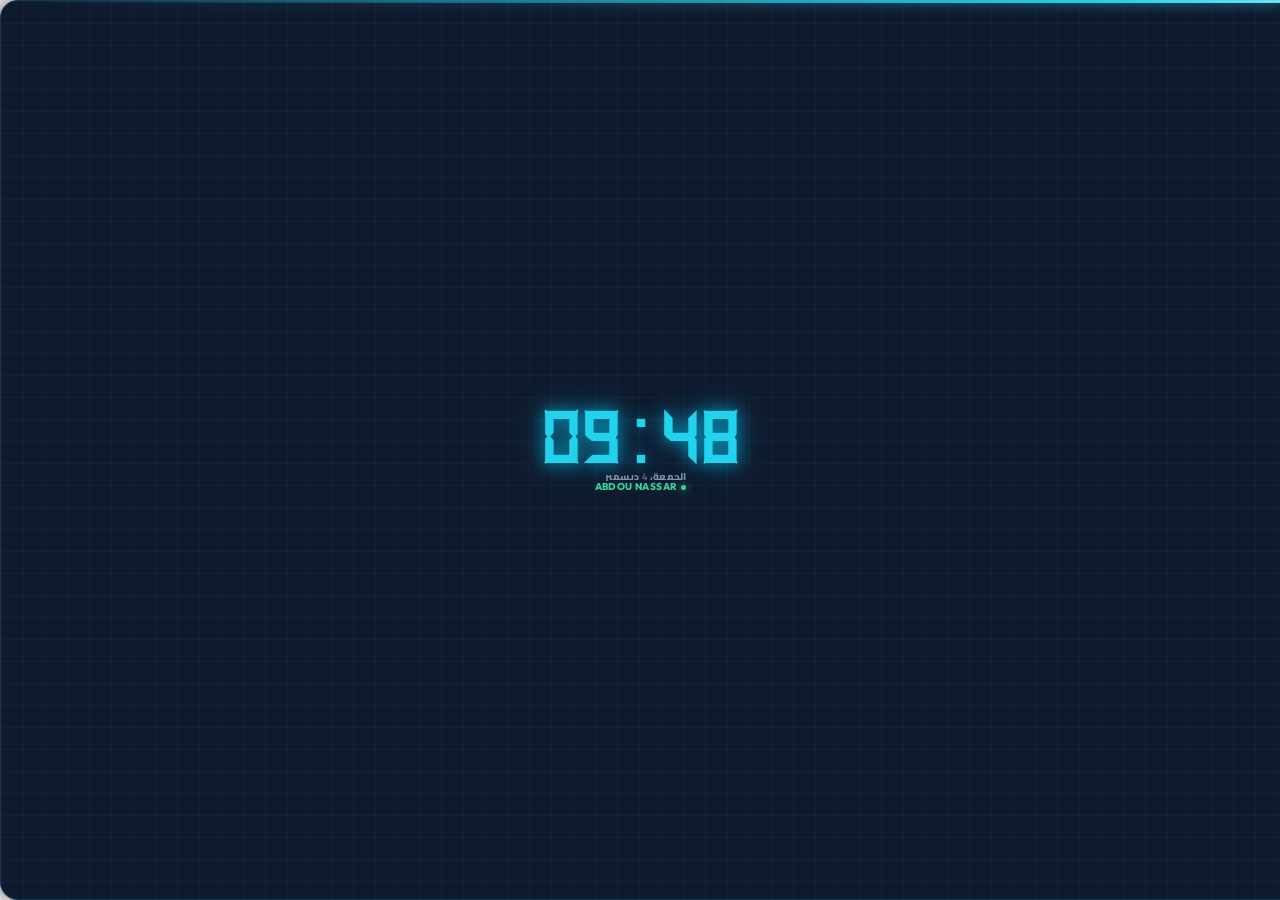
<file: gui/web/widget.html>
<!DOCTYPE html>
<html lang="ar" dir="rtl" data-widget-style="cyber">
<head>
  <meta charset="UTF-8">
  <title>Edge Clock Widget</title>
  <link rel="stylesheet" href="themes.css">
  <style>
    /* Local fonts (bundled) */
    @font-face {
      font-family: "DS-Digital";
      src: url("fonts/ds-digital.woff") format("woff");
      font-weight: normal;
      font-style: normal;
      font-display: swap;
    }
    @font-face {
      font-family: "Cairo";
      src: url("fonts/cairo-arabic.woff2") format("woff2");
      font-weight: 200 1000; font-style: normal; font-display: swap;
      unicode-range: U+0600-06FF, U+0750-077F, U+0870-088E, U+0890-0891, U+0897-08E1, U+08E3-08FF, U+200C-200E, U+2010-2011, U+204F, U+2E41, U+FB50-FDFF, U+FE70-FE74, U+FE76-FEFC;
    }
    @font-face {
      font-family: "Cairo";
      src: url("fonts/cairo-latin.woff2") format("woff2");
      font-weight: 200 1000; font-style: normal; font-display: swap;
      unicode-range: U+0000-00FF, U+0131, U+0152-0153, U+02BB-02BC, U+02C6, U+02DA, U+02DC, U+2000-206F, U+20AC, U+2122, U+2191, U+2193, U+2212, U+2215, U+FEFF, U+FFFD;
    }
    @font-face {
      font-family: "Outfit";
      src: url("fonts/outfit-latin.woff2") format("woff2");
      font-weight: 100 900; font-style: normal; font-display: swap;
      unicode-range: U+0000-00FF, U+0131, U+0152-0153, U+02BB-02BC, U+02C6, U+02DA, U+02DC, U+2000-206F, U+20AC, U+2122, U+2191, U+2193, U+2212, U+2215, U+FEFF, U+FFFD;
    }

    *, *::before, *::after {
      box-sizing: border-box; margin: 0; padding: 0;
      user-select: none; -webkit-user-select: none;
    }
    html, body {
      width: 100%; height: 100%; overflow: hidden;
      background: transparent;
      font-family: "Cairo", "Outfit", system-ui, sans-serif;
    }

    #drawer {
      width: 100%; height: 100%;
      position: absolute; top: 0; left: 0;
      cursor: pointer;
    }

    .card {
      width: 100%; height: 100%;
      position: relative;
    }

    .card-inner {
      position: absolute;
      inset: 0;
      background: var(--panel-2, linear-gradient(120deg, #0d1f38 0%, #0a1628 60%, #081120 100%));
      border: 1.5px solid var(--stroke, rgba(34, 211, 238, 0.45));
      border-right: none;
      border-radius: 18px 0 0 18px;
      overflow: hidden;
      box-shadow: -4px 0 22px rgba(0, 0, 0, 0.6);
      transition: border-color 0.25s, box-shadow 0.25s, border-radius 0.25s, background 0.25s;
    }
    .card-inner:hover {
      border-color: var(--cyan, rgba(34, 211, 238, 0.85));
      box-shadow: -6px 0 28px var(--stroke, rgba(34, 211, 238, 0.35));
    }

    /* ---- Digital Section (Expanded) ---- */
    #digitalView {
      position: absolute;
      top: 0; left: 0; right: 0; bottom: 0;
      display: flex;
      flex-direction: column;
      align-items: center;
      justify-content: center;
      padding: 0 4px;
      gap: 0;
      z-index: 5;
      transition: all 0.25s ease;
    }
    .time-row {
      display: flex;
      align-items: center;
      justify-content: center;
      margin: 0;
      padding: 0;
      line-height: 0.82;
      direction: ltr;
    }
    .time-val {
      font-family: 'DS-Digital', sans-serif;
      font-size: 4.8rem;
      font-weight: 700;
      color: var(--cyan, #00d2ff);
      letter-spacing: 2px;
      line-height: 0.82;
      margin: 0;
      padding: 0;
      text-shadow: 0 0 16px rgba(0, 210, 255, 0.65), 0 0 32px rgba(0, 210, 255, 0.4);
      transition: all 0.3s ease;
    }
    .date-val {
      font-family: "Cairo", "Segoe UI", system-ui, sans-serif;
      font-size: 0.62rem;
      font-weight: 800;
      color: var(--muted, #94a3b8);
      margin-top: 1px;
      line-height: 1;
      white-space: nowrap;
      max-width: 180px;
      overflow: hidden;
      text-overflow: ellipsis;
      letter-spacing: 0.02em;
    }
    .status-row {
      display: flex;
      align-items: center;
      gap: 4px;
      margin-top: 1px;
      min-height: 10px;
      line-height: 1;
    }
    .status-dot {
      width: 5px;
      height: 5px;
      border-radius: 50%;
      background: var(--ok, #34d399);
      box-shadow: 0 0 8px var(--ok, #34d399);
      animation: glow 1.8s ease-in-out infinite;
    }
    .status-txt {
      font-family: "Outfit", "Cairo", system-ui, sans-serif;
      font-size: 0.62rem;
      font-weight: 800;
      color: var(--ok, #34d399);
      direction: ltr;
      letter-spacing: 0.04em;
    }

    /* Sub-elements for alternative designs */
    .pill-divider { display: none; }

    /* ==========================================================================
       STYLE 1: CYBER (Default Glowing Cyber Glass)
       ========================================================================== */
    [data-widget-style="cyber"] .card-inner {
      border-radius: 18px 0 0 18px;
    }

    /* ==========================================================================
       STYLE 2: PILL (Minimalist Glass Capsule)
       ========================================================================== */
    [data-widget-style="pill"] .card-inner {
      border-radius: 39px 0 0 39px;
      background: rgba(12, 20, 36, 0.85);
      backdrop-filter: blur(14px);
      -webkit-backdrop-filter: blur(14px);
      border: 1px solid var(--stroke, rgba(255, 255, 255, 0.14));
      border-right: none;
      box-shadow: -6px 0 24px rgba(0, 0, 0, 0.55);
    }
    [data-widget-style="pill"] #digitalView {
      flex-direction: row;
      justify-content: space-evenly;
      align-items: center;
      padding: 0 10px 0 14px;
      gap: 8px;
    }
    [data-widget-style="pill"] .time-val {
      font-size: 1.85rem;
      font-weight: 800;
      letter-spacing: 0.5px;
      color: var(--text, #ffffff);
      text-shadow: none;
    }
    [data-widget-style="pill"] .pill-divider {
      display: block;
      width: 1px;
      height: 38px;
      background: var(--stroke, rgba(255, 255, 255, 0.18));
      flex-shrink: 0;
    }
    [data-widget-style="pill"] .pill-meta-col {
      display: flex;
      flex-direction: column;
      align-items: flex-start;
      justify-content: center;
      gap: 3px;
      overflow: hidden;
    }
    [data-widget-style="pill"] .date-val {
      font-size: 0.62rem;
      font-weight: 700;
      color: var(--cyan, #38bdf8);
      margin-top: 0;
      max-width: 82px;
    }
    [data-widget-style="pill"] .status-row {
      margin-top: 0;
      gap: 4px;
    }
    [data-widget-style="pill"] .status-txt {
      font-size: 0.56rem;
      max-width: 72px;
      overflow: hidden;
      text-overflow: ellipsis;
      white-space: nowrap;
    }

    /* ==========================================================================
       STYLE 3: HUD (Sci-Fi Tactical Interface)
       ========================================================================== */
    [data-widget-style="hud"] .card-inner {
      border-radius: 0;
      clip-path: polygon(14px 0, 100% 0, 100% 100%, 0 100%, 0 14px);
      background: linear-gradient(135deg, #050b14 0%, #071220 100%);
      border: 1px solid var(--stroke, rgba(34, 211, 238, 0.4));
      border-left: 3px solid var(--cyan, #22d3ee);
      border-right: none;
      background-image: 
        linear-gradient(rgba(34, 211, 238, 0.05) 1px, transparent 1px),
        linear-gradient(90deg, rgba(34, 211, 238, 0.05) 1px, transparent 1px);
      background-size: 8px 8px;
      box-shadow: -4px 0 20px rgba(0, 0, 0, 0.7);
    }
    [data-widget-style="hud"] .time-val {
      font-family: 'Consolas', 'Cascadia Code', 'Courier New', monospace;
      font-size: 2.15rem;
      font-weight: 800;
      letter-spacing: 2px;
      color: var(--cyan, #22d3ee);
      text-shadow: 0 0 12px var(--cyan, #22d3ee);
    }
    [data-widget-style="hud"] .date-val {
      font-family: 'Consolas', 'Cairo', monospace;
      font-size: 0.62rem;
      letter-spacing: 0.08em;
      text-transform: uppercase;
      color: var(--muted, #94a3b8);
    }
    [data-widget-style="hud"] .status-txt {
      font-family: 'Consolas', monospace;
      font-size: 0.58rem;
      letter-spacing: 1px;
    }

    /* ==========================================================================
       STYLE 4: LUXURY (Luxury Chrono Neomorphic)
       ========================================================================== */
    [data-widget-style="luxury"] .card-inner {
      border-radius: 20px 0 0 20px;
      background: radial-gradient(circle at 65% 35%, #141c2a 0%, #090e18 100%);
      border: 1.5px solid rgba(212, 175, 55, 0.45);
      border-right: none;
      box-shadow: 
        inset 1px 1px 2px rgba(255, 255, 255, 0.18),
        inset -1px -1px 3px rgba(0, 0, 0, 0.7),
        -6px 0 26px rgba(0, 0, 0, 0.85);
    }
    [data-widget-style="luxury"] .time-val {
      font-family: 'Outfit', 'Georgia', serif;
      font-size: 2.25rem;
      font-weight: 800;
      color: #f7e7c4;
      letter-spacing: 1px;
      text-shadow: 0 2px 10px rgba(212, 175, 55, 0.35);
    }
    [data-widget-style="luxury"] .date-val {
      display: inline-block;
      background: rgba(8, 12, 20, 0.85);
      border: 1px solid rgba(212, 175, 55, 0.35);
      border-radius: 4px;
      padding: 1px 8px;
      font-size: 0.6rem;
      font-weight: 700;
      color: #e5c158;
      letter-spacing: 0.05em;
      box-shadow: inset 0 1px 3px rgba(0, 0, 0, 0.6);
    }
    [data-widget-style="luxury"] .status-dot {
      background: #e5c158;
      box-shadow: 0 0 8px #e5c158;
    }
    [data-widget-style="luxury"] .status-txt {
      color: #e5c158;
      font-size: 0.6rem;
      font-weight: 700;
    }

    /* ---- Analog Canvas Section (Locked to left: 0, 64px width tab) ---- */
    #analogView {
      position: absolute;
      top: 0; left: 0;
      width: 64px; height: 100%;
      display: none;
      align-items: center;
      justify-content: center;
      z-index: 10;
    }
    #clockCanvas {
      width: 48px;
      height: 48px;
      display: block;
      filter: drop-shadow(0 0 8px var(--stroke));
    }

    /* ==========================================================================
       VISUAL ENHANCEMENTS: shine, ticking, countdown alert states
       ========================================================================== */
    /* ALWAYS-ON: blinking colon in the clock */
    .colon {
      animation: colonBlink 1s infinite;
      display: inline-block;
      width: 0.52em;
      text-align: center;
    }
    @keyframes colonBlink {
      0%, 49.9%  { opacity: 1;   text-shadow: 0 0 18px rgba(0, 210, 255, 0.95), 0 0 36px rgba(0, 210, 255, 0.6); }
      50%, 100%  { opacity: 0.18; text-shadow: 0 0 4px rgba(0, 210, 255, 0.3); }
    }

    /* ALWAYS-ON: flowing light bar along the top edge */
    .card::before {
      content: "";
      position: absolute;
      top: 0; left: 20px; right: 0;
      height: 3px;
      z-index: 30;
      background: linear-gradient(90deg, transparent 0%, var(--cyan, #22d3ee) 35%, #ffffff 50%, var(--cyan, #22d3ee) 65%, transparent 100%);
      background-size: 250% 100%;
      animation: accentFlow 2.8s linear infinite;
      filter: drop-shadow(0 0 6px var(--cyan, #22d3ee));
      pointer-events: none;
    }
    @keyframes accentFlow {
      0%   { background-position: 125% 0; }
      100% { background-position: -125% 0; }
    }

    /* ALWAYS-ON: breathing outer glow */
    .card {
      animation: cardBreath 3.5s ease-in-out infinite;
    }
    @keyframes cardBreath {
      0%, 100% { box-shadow: 0 0 12px rgba(34, 211, 238, 0.15), 0 0 4px rgba(34, 211, 238, 0.1); }
      50%      { box-shadow: 0 0 26px rgba(34, 211, 238, 0.45), 0 0 10px rgba(34, 211, 238, 0.25); }
    }

    .card-inner::after {
      content: "";
      position: absolute;
      top: -60%;
      left: -80%;
      width: 55%;
      height: 220%;
      background: linear-gradient(100deg, transparent 0%, rgba(255,255,255,0.10) 45%, rgba(255,255,255,0.22) 50%, transparent 60%);
      transform: rotate(14deg) translateX(-140%);
      opacity: 0;
      pointer-events: none;
      z-index: 6;
    }
    .card-inner:hover::after {
      animation: shineSweep 1.1s cubic-bezier(0.16, 1, 0.3, 1) forwards;
    }
    @keyframes shineSweep {
      0%   { opacity: 0;   transform: rotate(14deg) translateX(-140%); }
      15%  { opacity: 1; }
      100% { opacity: 0;   transform: rotate(14deg) translateX(320%); }
    }

    .time-val.tick-pop {
      animation: tickPop 0.32s cubic-bezier(0.16, 1, 0.3, 1);
    }
    @keyframes tickPop {
      0%   { transform: scale(1);    filter: brightness(1); }
      35%  { transform: scale(1.045); filter: brightness(1.5); }
      100% { transform: scale(1);    filter: brightness(1); }
    }

    .date-val, .status-txt { transition: color 0.25s, opacity 0.25s; }
    .status-txt.swap { animation: softFade 0.35s ease; }
    @keyframes softFade {
      0% { opacity: 0; transform: translateY(3px); }
      100% { opacity: 1; transform: translateY(0); }
    }


    /* Luxury: gold shimmer on the time */
    [data-widget-style="luxury"] .time-val {
      background: linear-gradient(100deg, #f7e7c4 20%, #fff6dc 38%, #e5c158 50%, #f7e7c4 65%);
      background-size: 220% 100%;
      -webkit-background-clip: text;
      background-clip: text;
      -webkit-text-fill-color: transparent;
      animation: goldShimmer 4.5s ease-in-out infinite;
    }
    @keyframes goldShimmer {
      0%, 100% { background-position: 0% 0; }
      50%      { background-position: 100% 0; }
    }

    /* Pill: glass highlight line */
    [data-widget-style="pill"] .card-inner::before {
      content: "";
      position: absolute;
      top: 0; left: 8%; right: 26%;
      height: 1px;
      background: linear-gradient(90deg, transparent, rgba(255,255,255,0.45), transparent);
      z-index: 6;
      pointer-events: none;
    }

    /* Cyber: animated grid drift */
    [data-widget-style="cyber"] .card-inner {
      background-image:
        linear-gradient(rgba(34, 211, 238, 0.045) 1px, transparent 1px),
        linear-gradient(90deg, rgba(34, 211, 238, 0.045) 1px, transparent 1px);
      background-size: 22px 22px;
      animation: gridDrift 14s linear infinite;
    }
    @keyframes gridDrift {
      0%   { background-position: 0 0, 0 0; }
      100% { background-position: 22px 22px, 22px 22px; }
    }

    /* Analog view: soft breathing glow behind the face */
    #analogView::after {
      content: "";
      position: absolute;
      width: 56px; height: 56px;
      border-radius: 50%;
      background: radial-gradient(circle, rgba(34, 211, 238, 0.28) 0%, transparent 70%);
      animation: breathe 3s ease-in-out infinite;
      pointer-events: none;
    }
    @keyframes breathe {
      0%, 100% { transform: scale(0.85); opacity: 0.45; }
      50%      { transform: scale(1.1);  opacity: 0.9; }
    }

    @keyframes glow {
      0%, 100% { opacity: 0.35; }
      50%      { opacity: 1; }
    }
  </style>
</head>
<body>
  <div id="drawer" title="انقر مزدوجاً لفتح اللوحة • انقر يميناً لتغيير المظهر">
    <div class="card">
      <div class="card-inner">

        <!-- Digital view (Expanded default) -->
        <div id="digitalView">
          <div class="time-row">
            <div class="time-val" id="tval"><span id="tHour">00</span><span class="colon">:</span><span id="tMin">00</span></div>
          </div>

          <!-- Divider for pill layout -->
          <div class="pill-divider"></div>

          <!-- Meta Column (Date + Status) -->
          <div class="pill-meta-col">
            <div class="date-val" id="dval">—</div>
            <div class="status-row">
              <span class="status-dot" id="sdot"></span>
              <span class="status-txt" id="stxt">ABDOU NASSAR</span>
            </div>
          </div>

        </div>

        <!-- Analog Canvas clock view (Collapsed 64px tab) -->
        <div id="analogView">
          <canvas id="clockCanvas" width="96" height="96"></canvas>
        </div>

      </div> <!-- card-inner -->
    </div>
  </div>

  <script>
    "use strict";
    const WIDGET_STYLES = ["cyber", "pill", "hud", "luxury"];
    let currentWidgetStyle = "cyber";
    let collapsed = false;
    let clickTimer = null;
    let lang = "ar";

    const DAYS_AR = ["الأحد","الإثنين","الثلاثاء","الأربعاء","الخميس","الجمعة","السبت"];
    const DAYS_EN = ["Sun","Mon","Tue","Wed","Thu","Fri","Sat"];
    const MONTHS_AR = ["يناير","فبراير","مارس","أبريل","مايو","يونيو","يوليو","أغسطس","سبتمبر","أكتوبر","نوفمبر","ديسمبر"];
    const MONTHS_EN = ["Jan","Feb","Mar","Apr","May","Jun","Jul","Aug","Sep","Oct","Nov","Dec"];

    function pad(n) { return String(n).padStart(2, "0"); }

    window.setWidgetStyle = function(style) {
      if (!WIDGET_STYLES.includes(style)) style = "cyber";
      currentWidgetStyle = style;
      document.documentElement.setAttribute("data-widget-style", style);
    };

    function cycleWidgetStyle() {
      const idx = WIDGET_STYLES.indexOf(currentWidgetStyle);
      const nextStyle = WIDGET_STYLES[(idx + 1) % WIDGET_STYLES.length];
      window.setWidgetStyle(nextStyle);
      if (window.pywebview && window.pywebview.api) {
        try {
          window.pywebview.api.get_settings().then(s => {
            const updated = Object.assign({}, s, { widgetStyle: nextStyle });
            window.pywebview.api.set_settings(updated);
          });
        } catch(e) {}
      }
    }

    // Right-click fast style switcher
    window.addEventListener("contextmenu", (e) => {
      e.preventDefault();
      cycleWidgetStyle();
    });

    function drawClock() {
      const canvas = document.getElementById("clockCanvas");
      if (!canvas) return;
      const ctx = canvas.getContext("2d");
      const w = canvas.width;
      const h = canvas.height;
      const cx = w / 2;
      const cy = h / 2;
      const r = (w / 2) - 5;

      const style = getComputedStyle(document.documentElement);
      const cyan = style.getPropertyValue('--cyan').trim() || '#22d3ee';
      const danger = style.getPropertyValue('--danger').trim() || '#fb7185';
      const panel = style.getPropertyValue('--panel').trim() || '#112240';
      const bg = style.getPropertyValue('--bg').trim() || '#060c1a';

      ctx.clearRect(0, 0, w, h);

      // Background circle
      const grad = ctx.createRadialGradient(cx * 0.8, cy * 0.8, 2, cx, cy, r);
      grad.addColorStop(0, panel);
      grad.addColorStop(1, bg);
      ctx.beginPath();
      ctx.arc(cx, cy, r, 0, Math.PI * 2);
      ctx.fillStyle = grad;
      ctx.fill();

      // Glowing Outer border
      ctx.strokeStyle = cyan;
      ctx.lineWidth = 3.5;
      ctx.shadowColor = cyan;
      ctx.shadowBlur = 8;
      ctx.stroke();
      ctx.shadowBlur = 0;

      // 4 Cardinal tick marks (12, 3, 6, 9)
      ctx.strokeStyle = cyan;
      ctx.lineWidth = 3;
      ctx.lineCap = "round";
      for (let i = 0; i < 4; i++) {
        const angle = (i * Math.PI) / 2;
        ctx.beginPath();
        ctx.moveTo(cx + (r - 8) * Math.cos(angle), cy + (r - 8) * Math.sin(angle));
        ctx.lineTo(cx + (r - 2) * Math.cos(angle), cy + (r - 2) * Math.sin(angle));
        ctx.stroke();
      }

      // Time calculation
      const now = new Date();
      const secs = now.getSeconds() + now.getMilliseconds() / 1000;
      const mins = now.getMinutes() + secs / 60;
      const hrs = (now.getHours() % 12) + mins / 60;

      // Hour hand (White)
      const hAngle = (hrs * Math.PI / 6) - (Math.PI / 2);
      ctx.strokeStyle = "#ffffff";
      ctx.lineWidth = 3.5;
      ctx.lineCap = "round";
      ctx.beginPath();
      ctx.moveTo(cx, cy);
      ctx.lineTo(cx + (r * 0.5) * Math.cos(hAngle), cy + (r * 0.5) * Math.sin(hAngle));
      ctx.stroke();

      // Minute hand (Primary color)
      const mAngle = (mins * Math.PI / 30) - (Math.PI / 2);
      ctx.strokeStyle = cyan;
      ctx.lineWidth = 2.8;
      ctx.lineCap = "round";
      ctx.beginPath();
      ctx.moveTo(cx, cy);
      ctx.lineTo(cx + (r * 0.72) * Math.cos(mAngle), cy + (r * 0.72) * Math.sin(mAngle));
      ctx.stroke();

      // Second hand (Danger color)
      const sAngle = (secs * Math.PI / 30) - (Math.PI / 2);
      ctx.strokeStyle = danger;
      ctx.lineWidth = 1.8;
      ctx.lineCap = "round";
      ctx.beginPath();
      ctx.moveTo(cx - (r * 0.15) * Math.cos(sAngle), cy - (r * 0.15) * Math.sin(sAngle));
      ctx.lineTo(cx + (r * 0.82) * Math.cos(sAngle), cy + (r * 0.82) * Math.sin(sAngle));
      ctx.stroke();

      // Center pin
      ctx.fillStyle = cyan;
      ctx.beginPath();
      ctx.arc(cx, cy, 4, 0, Math.PI * 2);
      ctx.fill();
    }

    function popClockTime(el) {
      if (!el) return;
      el.classList.remove("tick-pop");
      void el.offsetWidth;
      el.classList.add("tick-pop");
      clearTimeout(el._popT);
      el._popT = setTimeout(() => el.classList.remove("tick-pop"), 360);
    }

    function tick() {
      const n = new Date();
      let h = n.getHours() % 12 || 12;
      const tval = document.getElementById("tval");
      const hEl = document.getElementById("tHour");
      const mEl = document.getElementById("tMin");
      if (hEl) hEl.textContent = pad(h);
      if (mEl) mEl.textContent = pad(n.getMinutes());
      if (tval) popClockTime(tval);

      const DAYS = lang === "ar" ? DAYS_AR : DAYS_EN;
      const MONTHS = lang === "ar" ? MONTHS_AR : MONTHS_EN;
      const dval = document.getElementById("dval");
      if (dval) {
        dval.textContent =
          DAYS[n.getDay()] + (lang === "ar" ? "، " : ", ") + n.getDate() + " " + MONTHS[n.getMonth()];
      }
    }

    function scheduleMinuteTick() {
      const now = new Date();
      const delay = (60 - now.getSeconds()) * 1000 - now.getMilliseconds();
      setTimeout(() => {
        tick();
        scheduleMinuteTick();
      }, delay);
    }

    tick();
    scheduleMinuteTick();

    setInterval(() => { if (collapsed) drawClock(); }, 1000);

    window.setCollapsedUI = function(isCollapsed) {
      collapsed = isCollapsed;
      const dView = document.getElementById("digitalView");
      const aView = document.getElementById("analogView");
      if (collapsed) {
        if (dView) dView.style.display = "none";
        if (aView) aView.style.display = "flex";
        drawClock();
      } else {
        if (dView) dView.style.display = "flex";
        if (aView) aView.style.display = "none";
      }
    };

    // Load theme, language, and widgetStyle preference from settings
    try {
      if (window.pywebview && window.pywebview.api) {
        window.pywebview.api.get_settings().then(s => {
          lang = (s && s.language) || "ar";
          document.documentElement.lang = lang;
          document.documentElement.dir = lang === "ar" ? "rtl" : "ltr";
          if (s && s.theme) {
            document.documentElement.setAttribute("data-theme", s.theme);
          }
          if (s && s.widgetStyle) {
            window.setWidgetStyle(s.widgetStyle);
          }
          tick();
        });
      }
    } catch (e) {}

    const drawer = document.getElementById("drawer");
    let isDragging = false;
    let startY = 0;
    let initialWinY = 0;
    let moved = false;

    if (drawer) {
      drawer.addEventListener("mousedown", async (e) => {
        if (e.button !== 0) return; // Only left click for drag
        isDragging = true;
        moved = false;
        startY = e.screenY;
        try {
          if (window.pywebview && window.pywebview.api) {
            initialWinY = await window.pywebview.api.get_widget_y();
          }
        } catch(err) {}
      });

      window.addEventListener("mousemove", (e) => {
        if (!isDragging) return;
        const delta = e.screenY - startY;
        if (Math.abs(delta) > 3) {
          moved = true;
          try {
            if (window.pywebview && window.pywebview.api) {
              window.pywebview.api.move_widget_y(initialWinY + delta);
            }
          } catch(err) {}
        }
      });

      window.addEventListener("mouseup", () => {
        isDragging = false;
      });

      window.addEventListener("mouseleave", () => {
        isDragging = false;
      });

      drawer.addEventListener("click", (e) => {
        if (e.button !== 0) return;
        if (moved) {
          moved = false;
          e.preventDefault();
          return;
        }
        if (clickTimer) {
          clearTimeout(clickTimer);
          clickTimer = null;
          try {
            if (window.pywebview && window.pywebview.api) {
              window.pywebview.api.show_main_window();
            }
          } catch (e) {}
        } else {
          clickTimer = setTimeout(async () => {
            clickTimer = null;
            setCollapsedUI(!collapsed);
            try {
              if (window.pywebview && window.pywebview.api) {
                await window.pywebview.api.toggle_widget_mode(collapsed);
              }
            } catch (e) {
              console.error("toggle_widget_mode failed:", e);
            }
          }, 220);
        }
      });
    }
  </script>
</body>
</html>
</file>
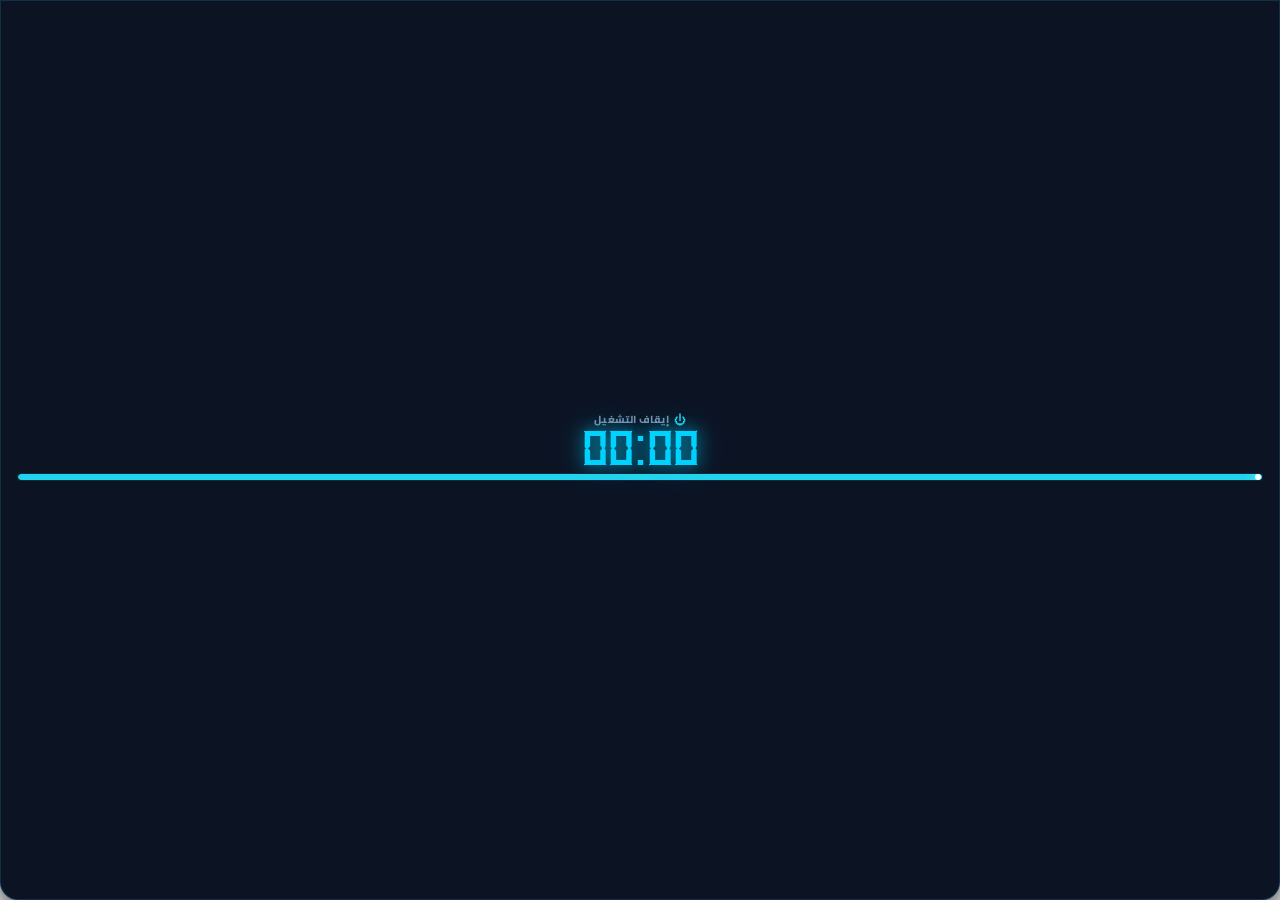
<file: ShutdownPanel/gui/web/countdown_overlay.html>
<!DOCTYPE html>
<html lang="ar" dir="rtl" data-countdown-style="hud">
<head>
  <meta charset="UTF-8">
  <title>Countdown Overlay</title>
  <link rel="stylesheet" href="themes.css">
  <link href="https://fonts.cdnfonts.com/css/ds-digital" rel="stylesheet">
  <style>
    /* Local fonts */
    @font-face {
      font-family: "DS-Digital";
      src: url("fonts/ds-digital.woff") format("woff");
      font-weight: normal;
      font-style: normal;
      font-display: swap;
    }
    @font-face {
      font-family: "Cairo";
      src: url("fonts/cairo-arabic.woff2") format("woff2");
      font-weight: 200 1000; font-style: normal; font-display: swap;
    }
    @font-face {
      font-family: "Outfit";
      src: url("fonts/outfit-latin.woff2") format("woff2");
      font-weight: 100 900; font-style: normal; font-display: swap;
    }

    *, *::before, *::after {
      box-sizing: border-box;
      margin: 0;
      padding: 0;
      user-select: none;
      -webkit-user-select: none;
    }

    html, body {
      width: 100%;
      height: 100%;
      overflow: hidden;
      background: transparent;
      font-family: "Cairo", "Outfit", system-ui, sans-serif;
    }

    /* Base Top-Docked Card */
    .card {
      position: absolute;
      top: 0; left: 0; right: 0; bottom: 0;
      background: var(--panel, linear-gradient(180deg, #070e1b 0%, #0a1628 50%, #0d1f38 100%));
      border: 1.5px solid var(--stroke, rgba(34, 211, 238, 0.5));
      border-top: none;
      border-radius: 0 0 18px 18px;
      display: flex;
      flex-direction: column;
      align-items: center;
      justify-content: center;
      gap: 2px;
      padding: 4px 16px 8px 16px;
      box-shadow: 0 10px 30px rgba(0, 0, 0, 0.8),
                  0 0 25px var(--stroke, rgba(34, 211, 238, 0.2)),
                  inset 0 1px 0 var(--stroke, rgba(34, 211, 238, 0.6));
      cursor: pointer;
      overflow: hidden;
      transition: all 0.25s cubic-bezier(0.16, 1, 0.3, 1);
    }

    .card:hover {
      border-color: var(--danger, rgba(251, 113, 133, 0.8));
      box-shadow: 0 12px 35px rgba(0, 0, 0, 0.85),
                  0 0 35px var(--danger, rgba(251, 113, 133, 0.3)),
                  inset 0 1px 0 var(--danger, rgba(251, 113, 133, 0.6));
    }

    .card:hover .action-label {
      color: var(--danger, #fb7185);
    }
    .card:hover .action-label::after {
      content: " • اضغط للإلغاء";
      color: var(--danger, #fb7185);
      font-weight: 800;
    }
    html[dir="ltr"] .card:hover .action-label::after {
      content: " • Click to cancel";
    }

    /* Top Action Label & Icon */
    .action-row {
      display: flex;
      align-items: center;
      justify-content: center;
      gap: 5px;
      line-height: 1;
    }
    .action-icon {
      font-size: 0.75rem;
      color: var(--cyan, #22d3ee);
      line-height: 1;
    }
    .action-label {
      font-family: "Cairo", "Segoe UI", system-ui, sans-serif;
      font-size: 0.64rem;
      font-weight: 800;
      color: var(--muted, #94a3b8);
      letter-spacing: 0.02em;
      text-transform: uppercase;
      line-height: 1;
      transition: color 0.2s;
    }

    /* Main Glowing Digital Timer */
    .time-row {
      display: flex;
      align-items: baseline;
      justify-content: center;
      direction: ltr;
      line-height: 1;
    }
    .timer {
      font-family: 'DS-Digital', sans-serif;
      font-size: 3.1rem;
      font-weight: 700;
      color: #00d2ff;
      letter-spacing: 2px;
      line-height: 0.85;
      text-shadow: 0 0 16px rgba(0, 210, 255, 0.65), 0 0 32px rgba(0, 210, 255, 0.4);
      text-align: center;
      transition: color 0.3s, text-shadow 0.3s;
    }

    /* Progress Bar Capsule (Standard) */
    .bar-container {
      width: 100%;
      height: 8px;
      background: var(--bg, #040913);
      border: 1px solid var(--stroke, rgba(0, 229, 255, 0.35));
      border-radius: 999px;
      position: relative;
      overflow: hidden;
      box-shadow: inset 0 1px 4px rgba(0, 0, 0, 0.8);
      margin-top: 1px;
    }
    .bar-fill {
      height: 100%;
      width: 100%;
      border-radius: 999px;
      background: var(--cyan, #00f2fe);
      box-shadow: 0 0 12px var(--stroke);
      position: relative;
      transition: width 0.8s linear, background 0.3s;
    }
    .bar-fill::after {
      content: "";
      position: absolute;
      right: 1px;
      top: 50%;
      transform: translateY(-50%);
      width: 6px;
      height: 6px;
      border-radius: 50%;
      background: #ffffff;
      box-shadow: 0 0 6px #00f2fe, 0 0 12px #ffffff;
    }

    /* Sub-containers for specialized styles */
    .island-layout { display: none; }
    .reactor-grid { display: none; }
    .laser-track { display: none; }

    /* ==========================================================================
       STYLE 1: HUD (Default Linear Bar HUD)
       ========================================================================== */
    [data-countdown-style="hud"] .bar-container {
      display: block;
    }

    /* ==========================================================================
       STYLE 2: ISLAND (Dynamic Island with Radial Progress Ring)
       ========================================================================== */
    [data-countdown-style="island"] .card {
      border-radius: 0 0 24px 24px;
      background: #020611;
      border: 1px solid rgba(255, 255, 255, 0.16);
      border-top: none;
      box-shadow: 0 14px 35px rgba(0, 0, 0, 0.9), inset 0 1px 0 rgba(255, 255, 255, 0.2);
      padding: 4px 16px;
    }
    [data-countdown-style="island"] .action-row,
    [data-countdown-style="island"] .time-row,
    [data-countdown-style="island"] .bar-container {
      display: none;
    }
    [data-countdown-style="island"] .island-layout {
      display: flex;
      align-items: center;
      justify-content: space-between;
      width: 100%;
      height: 100%;
      gap: 12px;
      direction: ltr;
    }
    .island-ring-box {
      position: relative;
      width: 48px;
      height: 48px;
      display: flex;
      align-items: center;
      justify-content: center;
      flex-shrink: 0;
    }
    .island-ring-svg {
      transform: rotate(-90deg);
      filter: drop-shadow(0 0 6px var(--cyan, #00f2fe));
    }
    .ring-bg {
      stroke: rgba(255, 255, 255, 0.1);
      stroke-width: 3.5;
    }
    .ring-val {
      stroke: var(--cyan, #00f2fe);
      stroke-width: 3.5;
      stroke-linecap: round;
      stroke-dasharray: 113.1;
      stroke-dashoffset: 0;
      transition: stroke-dashoffset 0.8s linear, stroke 0.3s;
    }
    .island-icon {
      position: absolute;
      font-size: 1rem;
      color: var(--cyan, #00f2fe);
      line-height: 1;
    }
    .island-info-col {
      display: flex;
      flex-direction: column;
      align-items: flex-start;
      justify-content: center;
      flex-grow: 1;
      overflow: hidden;
    }
    .island-timer {
      font-family: 'Segoe UI Variable Display', 'Segoe UI', 'Outfit', monospace;
      font-size: 2.1rem;
      font-weight: 900;
      font-variant-numeric: tabular-nums;
      color: var(--cyan, #00f2fe);
      line-height: 1;
      letter-spacing: 1px;
    }
    .island-meta {
      display: flex;
      align-items: center;
      gap: 6px;
      margin-top: 2px;
    }
    .island-label {
      font-size: 0.65rem;
      font-weight: 800;
      color: var(--muted, #94a3b8);
      text-transform: uppercase;
      white-space: nowrap;
    }
    .island-cancel-badge {
      font-size: 0.55rem;
      font-weight: 800;
      color: #ffffff;
      background: rgba(251, 113, 133, 0.25);
      border: 1px solid rgba(251, 113, 133, 0.45);
      padding: 1px 6px;
      border-radius: 999px;
    }

    /* ==========================================================================
       STYLE 3: REACTOR (Sci-Fi Segmented Energy Reactor)
       ========================================================================== */
    [data-countdown-style="reactor"] .card {
      border-radius: 0;
      clip-path: polygon(0 0, 100% 0, calc(100% - 16px) 100%, 16px 100%);
      background: linear-gradient(180deg, #050b14 0%, #03060c 100%);
      border: 1.5px solid var(--cyan, #22d3ee);
      border-top: none;
      box-shadow: 0 10px 30px rgba(0, 0, 0, 0.9), 0 0 20px rgba(34, 211, 238, 0.25);
      padding: 2px 24px 6px 24px;
    }
    [data-countdown-style="reactor"] .timer {
      font-family: 'Consolas', 'Courier New', monospace;
      font-size: 2.15rem;
      letter-spacing: 2px;
      color: var(--cyan, #22d3ee);
      text-shadow: 0 0 14px var(--cyan, #22d3ee);
    }
    [data-countdown-style="reactor"] .bar-container {
      display: none;
    }
    [data-countdown-style="reactor"] .reactor-grid {
      display: flex;
      align-items: center;
      justify-content: center;
      gap: 4px;
      width: 88%;
      height: 6px;
      margin-top: 1px;
    }
    .reactor-cell {
      flex: 1;
      height: 100%;
      background: rgba(255, 255, 255, 0.1);
      border-radius: 1px;
      transition: all 0.3s ease;
    }
    .reactor-cell.active {
      background: var(--cyan, #22d3ee);
      box-shadow: 0 0 6px var(--cyan, #22d3ee);
    }

    /* ==========================================================================
       STYLE 4: PILL (Floating Minimalist Glass Pill)
       ========================================================================== */
    [data-countdown-style="pill"] .card {
      border-radius: 0 0 26px 26px;
      background: rgba(8, 14, 26, 0.82);
      backdrop-filter: blur(20px);
      -webkit-backdrop-filter: blur(20px);
      border: 1px solid var(--stroke, rgba(255, 255, 255, 0.15));
      border-top: none;
      box-shadow: 0 12px 30px rgba(0, 0, 0, 0.7);
      padding: 4px 18px 6px 18px;
    }
    [data-countdown-style="pill"] .bar-container {
      display: none;
    }
    [data-countdown-style="pill"] .laser-track {
      display: block;
      width: 100%;
      height: 2.5px;
      background: rgba(255, 255, 255, 0.08);
      position: absolute;
      bottom: 0;
      left: 0;
      overflow: hidden;
    }
    [data-countdown-style="pill"] .laser-fill {
      height: 100%;
      width: 100%;
      background: var(--cyan, #00f2fe);
      box-shadow: 0 0 8px var(--cyan, #00f2fe);
      transition: width 0.8s linear;
    }
    [data-countdown-style="pill"] .timer {
      font-size: 2.1rem;
      font-weight: 800;
      letter-spacing: 0.8px;
      text-shadow: none;
      color: var(--text, #ffffff);
    }

    /* ==========================================================================
       URGENT STATES (< 60s)
       ========================================================================== */
    .card.urgent {
      border-color: var(--danger, #fb7185) !important;
      animation: urgentPulse 0.9s ease-in-out infinite;
    }
    .card.urgent .timer,
    .card.urgent .island-timer {
      color: var(--danger, #fb7185) !important;
      text-shadow: 0 0 16px var(--danger, #fb7185) !important;
    }
    .card.urgent .action-icon,
    .card.urgent .action-label,
    .card.urgent .island-icon,
    .card.urgent .island-label {
      color: var(--danger, #fb7185) !important;
    }
    .card.urgent .bar-container {
      border-color: var(--danger, rgba(251, 113, 133, 0.5));
    }
    .card.urgent .bar-fill {
      background: var(--danger, #fb7185);
      box-shadow: 0 0 14px var(--danger, rgba(251, 113, 133, 0.85));
    }
    .card.urgent .ring-val {
      stroke: var(--danger, #fb7185) !important;
      filter: drop-shadow(0 0 6px var(--danger, #fb7185));
    }
    .card.urgent .reactor-cell.active {
      background: var(--danger, #fb7185) !important;
      box-shadow: 0 0 8px var(--danger, #fb7185) !important;
    }
    .card.urgent .laser-fill {
      background: var(--danger, #fb7185) !important;
      box-shadow: 0 0 10px var(--danger, #fb7185) !important;
    }

    @keyframes urgentPulse {
      0%, 100% {
        box-shadow: 0 10px 30px rgba(0, 0, 0, 0.85), 0 0 25px rgba(251, 113, 133, 0.2);
      }
      50% {
        box-shadow: 0 10px 30px rgba(0, 0, 0, 0.85), 0 0 55px rgba(251, 113, 133, 0.6);
      }
    }
  </style>
</head>
<body>
<div class="card" id="card" title="اضغط للإلغاء • انقر يميناً لتغيير التصميم">

  <!-- Style 1 & Default Components -->
  <div class="action-row" id="actionRow">
    <span class="action-icon" id="actionIcon">⏻</span>
    <span class="action-label" id="lbl">إيقاف التشغيل</span>
  </div>
  <div class="time-row" id="timeRow">
    <div class="timer" id="timer">00:00</div>
  </div>
  <div class="bar-container" id="barContainer">
    <div class="bar-fill" id="bar"></div>
  </div>

  <!-- Style 2: Dynamic Island Layout -->
  <div class="island-layout" id="islandLayout">
    <div class="island-ring-box">
      <svg class="island-ring-svg" width="46" height="46" viewBox="0 0 46 46">
        <circle class="ring-bg" cx="23" cy="23" r="18" fill="none" />
        <circle class="ring-val" id="ringProgress" cx="23" cy="23" r="18" fill="none" />
      </svg>
      <span class="island-icon" id="islandIcon">⏻</span>
    </div>
    <div class="island-info-col">
      <div class="island-timer" id="islandTimer">00:00</div>
      <div class="island-meta">
        <span class="island-label" id="islandLabel">إيقاف التشغيل</span>
        <span class="island-cancel-badge">إلغاء ✖</span>
      </div>
    </div>
  </div>

  <!-- Style 3: Reactor Segmented Grid -->
  <div class="reactor-grid" id="reactorGrid">
    <div class="reactor-cell active"></div>
    <div class="reactor-cell active"></div>
    <div class="reactor-cell active"></div>
    <div class="reactor-cell active"></div>
    <div class="reactor-cell active"></div>
    <div class="reactor-cell active"></div>
    <div class="reactor-cell active"></div>
    <div class="reactor-cell active"></div>
    <div class="reactor-cell active"></div>
    <div class="reactor-cell active"></div>
  </div>

  <!-- Style 4: Laser bottom wire -->
  <div class="laser-track" id="laserTrack">
    <div class="laser-fill" id="laserFill"></div>
  </div>

</div>

<script>
"use strict";
const COUNTDOWN_STYLES = ["hud", "island", "reactor", "pill"];
let currentCountdownStyle = "hud";

const timer       = document.getElementById("timer");
const bar         = document.getElementById("bar");
const card        = document.getElementById("card");
const lbl         = document.getElementById("lbl");
const aIcon       = document.getElementById("actionIcon");
const ringProg    = document.getElementById("ringProgress");
const islandTimer = document.getElementById("islandTimer");
const islandLbl   = document.getElementById("islandLabel");
const islandIcon  = document.getElementById("islandIcon");
const laserFill   = document.getElementById("laserFill");
const reactorGrid = document.getElementById("reactorGrid");

const ICONS = {
  shutdown: "⏻",
  restart: "🔄",
  display_off: "📺",
  sleep: "🌙",
  logout: "🚪",
  lock: "🔒"
};

const LABELS_AR = {
  shutdown: "إيقاف التشغيل",
  restart: "إعادة التشغيل",
  display_off: "إطفاء الشاشة",
  sleep: "وضع النوم",
  logout: "تسجيل الخروج",
  lock: "قفل الشاشة"
};

const LABELS_EN = {
  shutdown: "Shutdown",
  restart: "Restart",
  display_off: "Turn off display",
  sleep: "Sleep",
  logout: "Logout",
  lock: "Lock Screen"
};

function pad(n) { return String(n).padStart(2, "0"); }
function fmt(s) {
  const h = Math.floor(s / 3600);
  const m = Math.floor((s % 3600) / 60);
  const sc = s % 60;
  return h > 0 ? `${pad(h)}:${pad(m)}:${pad(sc)}` : `${pad(m)}:${pad(sc)}`;
}

let total = 0;
let lastPct = 1;

window.setCountdownStyle = function(style) {
  if (!COUNTDOWN_STYLES.includes(style)) style = "hud";
  currentCountdownStyle = style;
  document.documentElement.setAttribute("data-countdown-style", style);
};

function cycleCountdownStyle() {
  const idx = COUNTDOWN_STYLES.indexOf(currentCountdownStyle);
  const nextStyle = COUNTDOWN_STYLES[(idx + 1) % COUNTDOWN_STYLES.length];
  window.setCountdownStyle(nextStyle);
  if (window.pywebview && window.pywebview.api) {
    try {
      window.pywebview.api.get_settings().then(s => {
        const updated = Object.assign({}, s, { countdownStyle: nextStyle });
        window.pywebview.api.set_settings(updated);
      });
    } catch(e) {}
  }
}

// Right-click fast style switcher
window.addEventListener("contextmenu", (e) => {
  e.preventDefault();
  cycleCountdownStyle();
});

window.__onCountdownTick = function(state) {
  if (!state || typeof state.remainingSecs !== "number") return;
  const r   = Math.max(0, state.remainingSecs);
  const lng = state.lang || "ar";
  const act = state.action || "shutdown";

  document.documentElement.lang = lng;
  document.documentElement.dir = (lng === "ar" ? "rtl" : "ltr");
  if (state.theme) {
    document.documentElement.setAttribute("data-theme", state.theme);
  }
  if (state.style) {
    window.setCountdownStyle(state.style);
  }

  if (state.totalSecs && state.totalSecs > 0) {
    total = state.totalSecs;
  } else if (total === 0 || r > total) {
    total = r;
  }

  const timeFormatted = fmt(r);
  const iconStr = ICONS[act] || "⏻";
  const labelStr = lng === "ar" ? (LABELS_AR[act] || act) : (LABELS_EN[act] || act);

  timer.textContent = timeFormatted;
  aIcon.textContent = iconStr;
  lbl.textContent   = labelStr;

  if (islandTimer) islandTimer.textContent = timeFormatted;
  if (islandIcon) islandIcon.textContent = iconStr;
  if (islandLbl) islandLbl.textContent = labelStr;

  const pct = total > 0 ? (r / total) : 1;
  lastPct = pct;

  // Linear bar
  if (bar) bar.style.width = Math.max(0, Math.min(100, pct * 100)) + "%";

  // Laser bar
  if (laserFill) laserFill.style.width = Math.max(0, Math.min(100, pct * 100)) + "%";

  // Radial ring (circumference for r=18 is ~113.1)
  if (ringProg) {
    const circ = 113.1;
    ringProg.style.strokeDashoffset = String(circ * (1 - pct));
  }

  // Segmented reactor cells
  if (reactorGrid) {
    const cells = reactorGrid.querySelectorAll(".reactor-cell");
    const activeCount = Math.round(pct * cells.length);
    cells.forEach((c, i) => {
      c.classList.toggle("active", i < activeCount);
    });
  }

  const urgent = r <= 60 && r > 0;
  card.classList.toggle("urgent", urgent);
};

// Initial settings load
try {
  if (window.pywebview && window.pywebview.api) {
    window.pywebview.api.get_settings().then(s => {
      if (s && s.countdownStyle) window.setCountdownStyle(s.countdownStyle);
      if (s && s.theme) document.documentElement.setAttribute("data-theme", s.theme);
    });
  }
} catch(e) {}

card.addEventListener("click", async (e) => {
  if (e.button !== 0) return;
  try {
    if (window.pywebview && window.pywebview.api) {
      await window.pywebview.api.cancel_countdown();
    }
  } catch (err) {
    console.error("Cancel error:", err);
  }
});
</script>
</body>
</html>
</file>
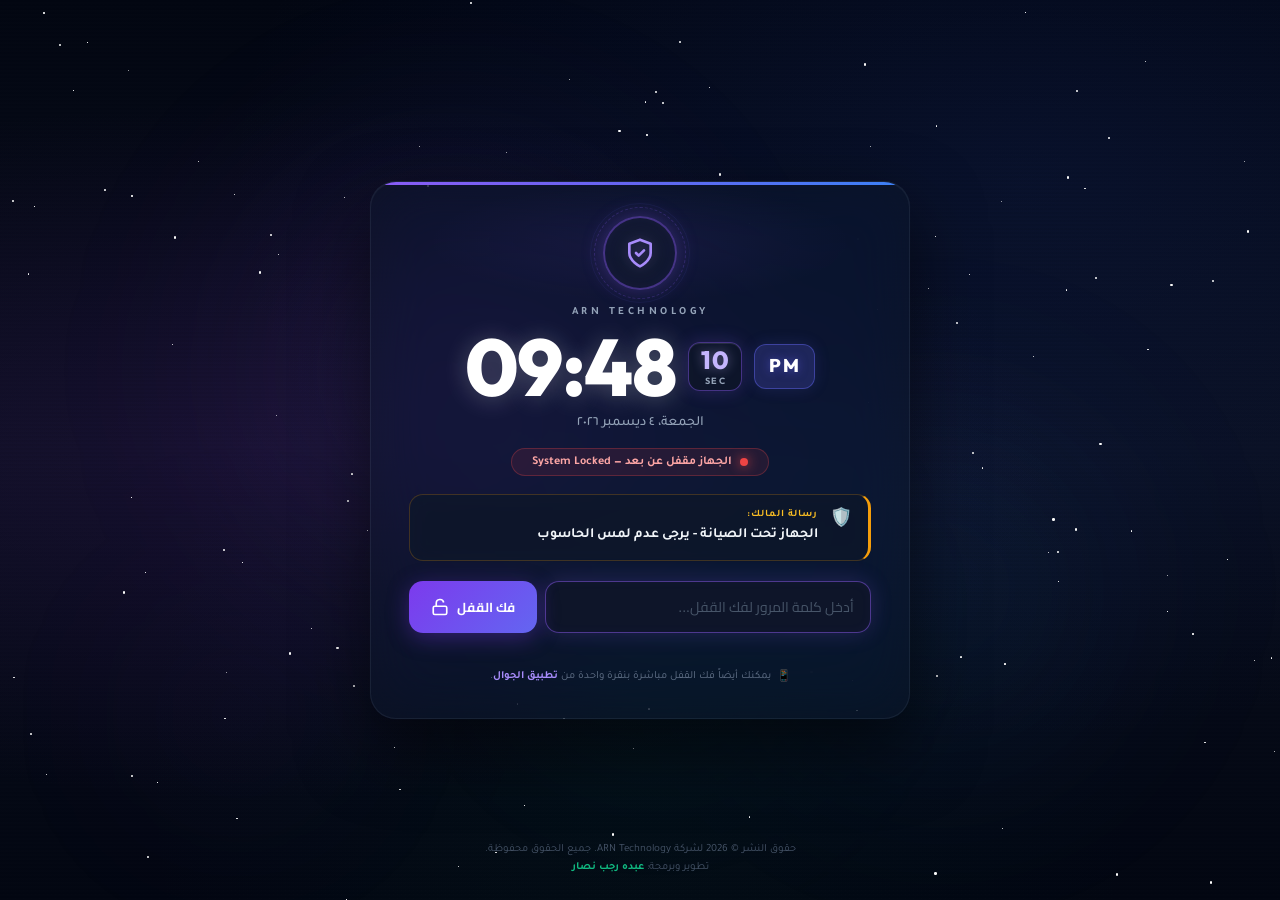
<file: ShutdownPanel/gui/web/lock_screen.html>
<!DOCTYPE html>
<html lang="ar" dir="rtl">
<head>
  <meta charset="UTF-8">
  <meta name="viewport" content="width=device-width, initial-scale=1.0">
  <title>ARN Remote Lock Screen</title>
  <link rel="stylesheet" href="themes.css">
  <link rel="stylesheet" href="fonts.css">
  <style>
    /* ===================== BUNDLED LOCAL FONTS ===================== */
    @font-face {
      font-family: "Tajawal";
      src: url("fonts/tajawal-arabic-400.woff2") format("woff2");
      font-weight: 400;
      font-style: normal;
      font-display: swap;
    }
    @font-face {
      font-family: "Tajawal";
      src: url("fonts/tajawal-arabic-500.woff2") format("woff2");
      font-weight: 500;
      font-style: normal;
      font-display: swap;
    }
    @font-face {
      font-family: "Tajawal";
      src: url("fonts/tajawal-arabic-700.woff2") format("woff2");
      font-weight: 700;
      font-style: normal;
      font-display: swap;
    }
    @font-face {
      font-family: "Outfit";
      src: url("fonts/outfit-latin-ext.woff2") format("woff2");
      font-weight: 300 800;
      font-style: normal;
      font-display: swap;
    }
    @font-face {
      font-family: "Outfit";
      src: url("fonts/outfit-latin.woff2") format("woff2");
      font-weight: 300 800;
      font-style: normal;
      font-display: swap;
    }
    @font-face {
      font-family: "Cairo";
      src: url("fonts/cairo-arabic.woff2") format("woff2");
      font-weight: 200 1000;
      font-style: normal;
      font-display: swap;
    }

    /* ===================== GLOBAL RESET ===================== */
    *, *::before, *::after {
      box-sizing: border-box;
      margin: 0;
      padding: 0;
      user-select: none;
      -webkit-user-select: none;
      -webkit-app-region: no-drag !important;
    }

    html, body {
      width: 100vw;
      height: 100vh;
      overflow: hidden;
      background: #030712;
      color: #e2e8f0;
      font-family: "Tajawal", "Outfit", "Cairo", system-ui, sans-serif;
      display: flex;
      flex-direction: column;
      align-items: center;
      justify-content: center;
      position: relative;
      -webkit-app-region: no-drag !important;
    }

    /* ===================== COSMIC BACKGROUND ===================== */

    /* Deep-space base gradient */
    .cosmos-bg {
      position: fixed;
      inset: 0;
      background:
        radial-gradient(ellipse at 20% 50%, rgba(88, 28, 135, 0.18) 0%, transparent 55%),
        radial-gradient(ellipse at 80% 20%, rgba(30, 64, 175, 0.14) 0%, transparent 55%),
        radial-gradient(ellipse at 50% 85%, rgba(6, 95, 70, 0.08) 0%, transparent 55%),
        linear-gradient(180deg, #030712 0%, #0a0f1e 50%, #030712 100%);
      z-index: 0;
    }

    /* Animated nebula clouds */
    .nebula {
      position: fixed;
      inset: 0;
      z-index: 1;
      opacity: 0.55;
      pointer-events: none;
    }

    .nebula-cloud {
      position: absolute;
      border-radius: 50%;
      filter: blur(90px);
      will-change: transform;
      animation: nebulaDrift 20s ease-in-out infinite alternate;
    }

    .nebula-cloud:nth-child(1) {
      width: 650px;
      height: 650px;
      background: radial-gradient(circle, rgba(139, 92, 246, 0.22) 0%, transparent 70%);
      top: 5%;
      left: 10%;
      animation-duration: 28s;
    }
    .nebula-cloud:nth-child(2) {
      width: 550px;
      height: 550px;
      background: radial-gradient(circle, rgba(59, 130, 246, 0.18) 0%, transparent 70%);
      top: 35%;
      right: 5%;
      animation-duration: 22s;
      animation-delay: -6s;
    }
    .nebula-cloud:nth-child(3) {
      width: 420px;
      height: 420px;
      background: radial-gradient(circle, rgba(34, 211, 238, 0.12) 0%, transparent 70%);
      bottom: 8%;
      left: 35%;
      animation-duration: 24s;
      animation-delay: -12s;
    }
    .nebula-cloud:nth-child(4) {
      width: 350px;
      height: 350px;
      background: radial-gradient(circle, rgba(168, 85, 247, 0.10) 0%, transparent 70%);
      top: 60%;
      left: 5%;
      animation-duration: 26s;
      animation-delay: -4s;
    }

    @keyframes nebulaDrift {
      0%   { transform: translate(0, 0) scale(1); }
      33%  { transform: translate(35px, -25px) scale(1.06); }
      66%  { transform: translate(-25px, 18px) scale(0.94); }
      100% { transform: translate(18px, -12px) scale(1.03); }
    }

    /* Twinkling stars layer */
    .stars-layer {
      position: fixed;
      inset: 0;
      z-index: 2;
      pointer-events: none;
    }

    .star {
      position: absolute;
      background: #fff;
      border-radius: 50%;
      animation: twinkle var(--dur) ease-in-out infinite;
      animation-delay: var(--delay);
    }

    @keyframes twinkle {
      0%, 100% { opacity: var(--oMin, 0.08); transform: scale(0.7); }
      50%      { opacity: var(--oMax, 0.75); transform: scale(1.3); }
    }

    /* Shooting stars */
    .shooting-star {
      position: absolute;
      height: 1.5px;
      background: linear-gradient(90deg, rgba(255,255,255,0.85), rgba(167,139,250,0.4), transparent);
      border-radius: 1px;
      animation: shoot var(--sDur, 14s) linear infinite;
      animation-delay: var(--sDelay, 0s);
      opacity: 0;
      pointer-events: none;
    }

    @keyframes shoot {
      0%  { transform: translateX(-120px) translateY(0) rotate(-30deg); opacity: 0; width: 80px; }
      1%  { opacity: 0.9; }
      4%  { transform: translateX(calc(100vw + 150px)) translateY(250px) rotate(-30deg); opacity: 0; width: 140px; }
      100%{ opacity: 0; }
    }

    /* Subtle scan-line overlay for CRT feel */
    .scanlines {
      position: fixed;
      inset: 0;
      z-index: 3;
      pointer-events: none;
      background: repeating-linear-gradient(
        0deg,
        transparent,
        transparent 2px,
        rgba(0, 0, 0, 0.025) 2px,
        rgba(0, 0, 0, 0.025) 4px
      );
    }

    /* ===================== LOCK CARD ===================== */

    .lock-card {
      position: relative;
      z-index: 10;
      width: 92%;
      max-width: 540px;
      background: rgba(15, 23, 42, 0.52);
      backdrop-filter: blur(28px) saturate(1.5);
      -webkit-backdrop-filter: blur(28px) saturate(1.5);
      border: 1px solid rgba(148, 163, 184, 0.10);
      border-radius: 26px;
      padding: 34px 38px;
      display: flex;
      flex-direction: column;
      align-items: center;
      text-align: center;
      box-shadow:
        0 30px 70px rgba(0, 0, 0, 0.55),
        0 0 1px rgba(148, 163, 184, 0.15),
        inset 0 1px 0 rgba(255, 255, 255, 0.04);
      transition: all 0.45s cubic-bezier(0.16, 1, 0.3, 1);
      overflow: hidden;
    }

    /* Neon shimmer top border */
    .lock-card::before {
      content: '';
      position: absolute;
      top: 0;
      left: 0;
      right: 0;
      height: 3px;
      background: linear-gradient(90deg, #8b5cf6, #6366f1, #3b82f6, #22d3ee, #3b82f6, #6366f1, #8b5cf6);
      background-size: 300% 100%;
      animation: shimmerBorder 5s linear infinite;
      border-radius: 26px 26px 0 0;
    }

    @keyframes shimmerBorder {
      0%   { background-position: 300% 0; }
      100% { background-position: -300% 0; }
    }

    /* Soft inner radial glow */
    .lock-card::after {
      content: '';
      position: absolute;
      top: 0;
      left: 50%;
      transform: translateX(-50%);
      width: 80%;
      height: 120px;
      background: radial-gradient(ellipse, rgba(139, 92, 246, 0.07) 0%, transparent 70%);
      pointer-events: none;
    }

    /* ===================== SHIELD EMBLEM ===================== */

    .shield-wrap {
      position: relative;
      margin-bottom: 10px;
      z-index: 1;
    }

    .shield-ring {
      width: 74px;
      height: 74px;
      border-radius: 50%;
      background: rgba(15, 23, 42, 0.85);
      border: 2px solid rgba(139, 92, 246, 0.45);
      display: flex;
      align-items: center;
      justify-content: center;
      position: relative;
      box-shadow:
        0 0 22px rgba(139, 92, 246, 0.3),
        inset 0 0 18px rgba(139, 92, 246, 0.1);
      animation: shieldPulse 3.5s ease-in-out infinite;
    }

    .shield-ring svg {
      color: #a78bfa;
      filter: drop-shadow(0 0 10px rgba(167, 139, 250, 0.55));
    }

    /* Orbiting dashed ring */
    .shield-ring::before {
      content: '';
      position: absolute;
      width: 92px;
      height: 92px;
      border-radius: 50%;
      border: 1.5px dashed rgba(139, 92, 246, 0.22);
      animation: orbit 14s linear infinite;
    }

    /* Secondary outer glow ring */
    .shield-ring::after {
      content: '';
      position: absolute;
      width: 100px;
      height: 100px;
      border-radius: 50%;
      border: 1px solid rgba(99, 102, 241, 0.08);
      animation: orbit 20s linear infinite reverse;
    }

    @keyframes orbit {
      from { transform: rotate(0deg); }
      to   { transform: rotate(360deg); }
    }

    @keyframes shieldPulse {
      0%, 100% { box-shadow: 0 0 18px rgba(139, 92, 246, 0.22), inset 0 0 14px rgba(139, 92, 246, 0.06); }
      50%      { box-shadow: 0 0 32px rgba(139, 92, 246, 0.45), inset 0 0 22px rgba(139, 92, 246, 0.14); }
    }

    .brand-label {
      font-size: 11px;
      letter-spacing: 3.5px;
      text-transform: uppercase;
      color: #94a3b8;
      font-weight: 700;
      margin-top: 6px;
    }

    /* ===================== DIGITAL CLOCK ===================== */

    .clock-section {
      margin: 8px 0 16px;
      z-index: 1;
    }

    .time-row {
      display: inline-flex;
      align-items: center;
      justify-content: center;
      gap: 12px;
      direction: ltr;
    }

    .time-text {
      font-family: "Outfit", sans-serif;
      font-size: 5rem;
      font-weight: 800;
      color: #ffffff;
      letter-spacing: -1.5px;
      line-height: 1;
      text-shadow: 0 2px 24px rgba(255, 255, 255, 0.25);
      direction: ltr;
    }

    /* خانة الثواني المخصصة (Seconds Box) */
    .seconds-box {
      display: inline-flex;
      flex-direction: column;
      align-items: center;
      justify-content: center;
      background: rgba(15, 23, 42, 0.85);
      border: 1.5px solid rgba(139, 92, 246, 0.45);
      border-radius: 12px;
      padding: 5px 12px;
      min-width: 52px;
      box-shadow: 0 0 18px rgba(139, 92, 246, 0.22), inset 0 1px 0 rgba(255, 255, 255, 0.1);
    }

    .seconds-digits {
      font-family: "Outfit", sans-serif;
      font-size: 1.55rem;
      font-weight: 800;
      color: #c4b5fd;
      line-height: 1;
      letter-spacing: 0.5px;
      text-shadow: 0 0 12px rgba(196, 181, 253, 0.45);
    }

    .seconds-label {
      font-family: "Outfit", "Tajawal", sans-serif;
      font-size: 9px;
      font-weight: 700;
      color: #94a3b8;
      letter-spacing: 1.5px;
      text-transform: uppercase;
      margin-top: 3px;
      line-height: 1;
    }

    /* مؤشر صباحاً / مساءً */
    .period-tag {
      font-family: "Outfit", sans-serif;
      font-size: 1.15rem;
      font-weight: 800;
      color: #ffffff;
      background: rgba(99, 102, 241, 0.22);
      border: 1.5px solid rgba(99, 102, 241, 0.45);
      border-radius: 12px;
      padding: 12px 14px;
      letter-spacing: 1.5px;
      line-height: 1;
      text-shadow: 0 0 10px rgba(99, 102, 241, 0.5);
      box-shadow: 0 0 16px rgba(99, 102, 241, 0.15);
      display: flex;
      align-items: center;
      justify-content: center;
    }

    .date-line {
      font-family: "Tajawal", sans-serif;
      font-size: 14px;
      color: #94a3b8;
      margin-top: 8px;
      font-weight: 500;
    }

    /* ===================== STATUS PILL ===================== */

    .status-pill {
      display: inline-flex;
      align-items: center;
      gap: 8px;
      background: rgba(239, 68, 68, 0.10);
      border: 1px solid rgba(239, 68, 68, 0.28);
      padding: 6px 20px;
      border-radius: 999px;
      font-size: 12px;
      font-weight: 700;
      color: #fca5a5;
      margin-bottom: 18px;
      z-index: 1;
    }

    .pulse-dot {
      width: 8px;
      height: 8px;
      border-radius: 50%;
      background: #ef4444;
      box-shadow: 0 0 12px #ef4444;
      animation: blink 1.2s ease-in-out infinite;
    }

    @keyframes blink {
      0%, 100% { opacity: 1; transform: scale(1); }
      50%      { opacity: 0.25; transform: scale(0.65); }
    }

    /* ===================== ALERT / MESSAGE BOX ===================== */

    .alert-box {
      width: 100%;
      background: rgba(15, 23, 42, 0.65);
      border: 1px solid rgba(245, 158, 11, 0.22);
      border-right: 3px solid #f59e0b;
      border-radius: 14px;
      padding: 14px 16px;
      margin-bottom: 20px;
      display: flex;
      align-items: flex-start;
      gap: 12px;
      text-align: right;
      z-index: 1;
      backdrop-filter: blur(10px);
      -webkit-backdrop-filter: blur(10px);
    }

    .alert-icon {
      font-size: 18px;
      line-height: 1.3;
      flex-shrink: 0;
    }

    .alert-content {
      flex: 1;
    }

    .alert-label {
      font-size: 10px;
      font-weight: 800;
      color: #fbbf24;
      text-transform: uppercase;
      letter-spacing: 1px;
      margin-bottom: 4px;
    }

    .alert-text {
      font-size: 14px;
      font-weight: 600;
      color: #f1f5f9;
      line-height: 1.55;
      word-break: break-word;
    }

    /* ===================== UNLOCK FORM ===================== */

    .unlock-form {
      width: 100%;
      display: flex;
      flex-direction: column;
      gap: 10px;
      z-index: 1;
    }

    .input-row {
      display: flex;
      width: 100%;
      gap: 8px;
    }

    .glass-input {
      flex: 1;
      background: rgba(15, 23, 42, 0.85);
      border: 1.5px solid rgba(148, 163, 184, 0.14);
      border-radius: 14px;
      padding: 12px 16px;
      font-size: 14px;
      color: #f8fafc;
      outline: none;
      transition: all 0.25s ease;
      font-family: "Cairo", sans-serif;
    }

    .glass-input:focus {
      border-color: rgba(139, 92, 246, 0.50);
      box-shadow: 0 0 22px rgba(139, 92, 246, 0.20), inset 0 0 12px rgba(139, 92, 246, 0.04);
      background: rgba(15, 23, 42, 0.95);
    }

    .glass-input::placeholder {
      color: #475569;
    }

    .btn-unlock {
      background: linear-gradient(135deg, #7c3aed, #6366f1, #3b82f6);
      background-size: 200% 200%;
      animation: gradientFlow 5s ease infinite;
      border: none;
      border-radius: 14px;
      color: white;
      font-family: "Cairo", sans-serif;
      font-weight: 700;
      font-size: 13px;
      padding: 12px 22px;
      cursor: pointer;
      display: flex;
      align-items: center;
      gap: 8px;
      box-shadow: 0 5px 22px rgba(124, 58, 237, 0.35);
      transition: all 0.25s ease;
      white-space: nowrap;
    }

    @keyframes gradientFlow {
      0%, 100% { background-position: 0% 50%; }
      50%      { background-position: 100% 50%; }
    }

    .btn-unlock:hover {
      box-shadow: 0 8px 30px rgba(124, 58, 237, 0.55);
      transform: translateY(-2px);
    }

    .btn-unlock:active {
      transform: translateY(1px);
      box-shadow: 0 2px 12px rgba(124, 58, 237, 0.30);
    }

    /* ===================== ERROR SHAKE ===================== */

    .shake {
      animation: shakeAnim 0.45s ease-in-out;
      border-color: #ef4444 !important;
      box-shadow: 0 0 22px rgba(239, 68, 68, 0.35) !important;
    }

    @keyframes shakeAnim {
      0%, 100% { transform: translateX(0); }
      20%, 60% { transform: translateX(-8px); }
      40%, 80% { transform: translateX(8px); }
    }

    .error-msg {
      font-size: 12px;
      font-weight: 600;
      color: #f87171;
      min-height: 18px;
      transition: opacity 0.2s;
    }

    /* ===================== REMOTE HINT ===================== */

    .remote-hint {
      font-size: 11px;
      color: #64748b;
      margin-top: 8px;
      display: flex;
      align-items: center;
      gap: 6px;
      z-index: 1;
    }

    .remote-hint strong {
      color: #a78bfa;
    }

    /* ===================== FOOTER ===================== */

    .lock-footer {
      position: absolute;
      bottom: 22px;
      text-align: center;
      z-index: 10;
      font-size: 11px;
      color: #475569;
      line-height: 1.7;
    }

    .dev-badge {
      color: #10b981;
      font-weight: 700;
    }

    /* ===================== TRANSITIONS ===================== */

    /* Unlock success fade-out */
    .fade-out {
      opacity: 0;
      transform: scale(0.92);
      transition: all 0.55s cubic-bezier(0.16, 1, 0.3, 1);
    }

    /* Card entry animation */
    @keyframes cardEntrance {
      0%   { opacity: 0; transform: translateY(30px) scale(0.95); }
      100% { opacity: 1; transform: translateY(0) scale(1); }
    }

    .lock-card {
      animation: cardEntrance 0.6s cubic-bezier(0.16, 1, 0.3, 1) both;
    }

    /* Footer entry */
    @keyframes fadeInUp {
      0%   { opacity: 0; transform: translateY(12px); }
      100% { opacity: 1; transform: translateY(0); }
    }

    .lock-footer {
      animation: fadeInUp 0.7s 0.3s ease both;
    }
  </style>
</head>
<body>

  <!-- ==================== COSMIC BACKGROUND ==================== -->
  <div class="cosmos-bg"></div>

  <div class="nebula">
    <div class="nebula-cloud"></div>
    <div class="nebula-cloud"></div>
    <div class="nebula-cloud"></div>
    <div class="nebula-cloud"></div>
  </div>

  <div class="stars-layer" id="starsLayer"></div>

  <div class="scanlines"></div>

  <!-- ==================== LOCK CARD ==================== -->
  <div class="lock-card" id="lockCard">

    <!-- Shield Emblem -->
    <div class="shield-wrap">
      <div class="shield-ring">
        <svg width="32" height="32" viewBox="0 0 24 24" fill="none" stroke="currentColor" stroke-width="2" stroke-linecap="round" stroke-linejoin="round">
          <path d="M12 22s8-4 8-10V5l-8-3-8 3v7c0 6 8 10 8 10z"></path>
          <path d="M9 12l2 2 4-4"></path>
        </svg>
      </div>
    </div>
    <div class="brand-label">ARN TECHNOLOGY</div>

    <!-- Digital Clock -->
    <div class="clock-section">
      <div class="time-row">
        <div class="time-text" id="timeDigits">12:00</div>
        <!-- خانة الثواني المخصصة -->
        <div class="seconds-box" id="secondsBox" title="خانة الثواني">
          <span class="seconds-digits" id="secondsDigits">00</span>
          <span class="seconds-label">SEC</span>
        </div>
        <div class="period-tag" id="ampmBadge">PM</div>
      </div>
      <div class="date-line" id="dateText">جاري تحميل الوقت...</div>
    </div>

    <!-- Lock Status Pill -->
    <div class="status-pill">
      <span class="pulse-dot"></span>
      <span id="lockStatusTxt">الجهاز مقفل عن بعد — System Locked</span>
    </div>

    <!-- Owner Message Alert -->
    <div class="alert-box">
      <span class="alert-icon">🛡️</span>
      <div class="alert-content">
        <div class="alert-label">رسالة المالك:</div>
        <div class="alert-text" id="customMsgText">الجهاز تحت الصيانة - يرجى عدم لمس الحاسوب</div>
      </div>
    </div>

    <!-- Local Unlock Form -->
    <form class="unlock-form" id="unlockForm" onsubmit="handleLocalUnlock(event)">
      <div class="input-row">
        <input
          type="password"
          id="unlockPassword"
          class="glass-input"
          placeholder="أدخل كلمة المرور لفك القفل..."
          autocomplete="off"
          autofocus
        />
        <button type="submit" class="btn-unlock" id="btnUnlock">
          <span>فك القفل</span>
          <svg width="18" height="18" viewBox="0 0 24 24" fill="none" stroke="currentColor" stroke-width="2.2">
            <rect x="3" y="11" width="18" height="11" rx="2" ry="2"></rect>
            <path d="M7 11V7a5 5 0 0 1 9.9-1"></path>
          </svg>
        </button>
      </div>
      <div class="error-msg" id="errorMsg"></div>
    </form>

    <div class="remote-hint">
      <span>📱</span>
      <span>يمكنك أيضاً فك القفل مباشرة بنقرة واحدة من <strong>تطبيق الجوال</strong>.</span>
    </div>
  </div>

  <!-- Footer Branding -->
  <div class="lock-footer">
    <div>حقوق النشر &copy; 2026 لشركة ARN Technology. جميع الحقوق محفوظة.</div>
    <div>تطوير وبرمجة: <span class="dev-badge">عبده رجب نصار</span></div>
  </div>

  <!-- ==================== SCRIPTS ==================== -->
  <script>
    // ===================== STAR FIELD GENERATOR =====================
    (function generateCosmicStars() {
      const layer = document.getElementById('starsLayer');
      const STAR_COUNT = 140;

      for (let i = 0; i < STAR_COUNT; i++) {
        const star = document.createElement('div');
        star.className = 'star';
        const size = Math.random() * 2.2 + 0.4;
        star.style.width = size + 'px';
        star.style.height = size + 'px';
        star.style.left = Math.random() * 100 + '%';
        star.style.top = Math.random() * 100 + '%';
        star.style.setProperty('--dur', (Math.random() * 4.5 + 2) + 's');
        star.style.setProperty('--delay', (Math.random() * 6) + 's');
        star.style.setProperty('--oMin', (Math.random() * 0.15).toFixed(2));
        star.style.setProperty('--oMax', (Math.random() * 0.5 + 0.3).toFixed(2));
        layer.appendChild(star);
      }

      // Shooting stars (CSS-driven for performance)
      for (let i = 0; i < 3; i++) {
        const shoot = document.createElement('div');
        shoot.className = 'shooting-star';
        shoot.style.top = (Math.random() * 35 + 5) + '%';
        shoot.style.left = (Math.random() * 15) + '%';
        shoot.style.setProperty('--sDelay', (i * 9 + Math.random() * 5) + 's');
        shoot.style.setProperty('--sDur', (14 + Math.random() * 10) + 's');
        layer.appendChild(shoot);
      }
    })();

    // ===================== LIVE CLOCK (12-HOUR) =====================
    function updateClock() {
      const now = new Date();
      let hours = now.getHours();
      const isPM = hours >= 12;
      hours = hours % 12 || 12;
      const h = String(hours).padStart(2, '0');
      const m = String(now.getMinutes()).padStart(2, '0');
      const s = String(now.getSeconds()).padStart(2, '0');

      const timeEl = document.getElementById('timeDigits');
      if (timeEl) timeEl.textContent = `${h}:${m}`;

      const secEl = document.getElementById('secondsDigits');
      if (secEl) secEl.textContent = s;

      const ampmEl = document.getElementById('ampmBadge');
      if (ampmEl) ampmEl.textContent = isPM ? 'PM' : 'AM';

      const options = { weekday: 'long', year: 'numeric', month: 'long', day: 'numeric' };
      const dateEl = document.getElementById('dateText');
      if (dateEl) dateEl.textContent = now.toLocaleDateString('ar-EG', options);
    }
    setInterval(updateClock, 1000);
    updateClock();

    // ===================== PYTHON API BRIDGE =====================

    // Called by Python to set the lock message and reset the form
    window.setLockInfo = function(data) {
      if (data && data.message) {
        document.getElementById('customMsgText').textContent = data.message;
      }
      const pwdInput = document.getElementById('unlockPassword');
      if (pwdInput) {
        pwdInput.value = '';
        pwdInput.classList.remove('shake');
        pwdInput.focus();
      }
      document.getElementById('errorMsg').textContent = '';
      document.getElementById('lockCard').classList.remove('fade-out');
    };

    // Called by Python after successful remote unlock
    window.onUnlockSuccess = function() {
      document.getElementById('lockCard').classList.add('fade-out');
    };

    // ===================== LOCAL UNLOCK HANDLER =====================
    async function handleLocalUnlock(e) {
      if (e) e.preventDefault();
      const pwdInput = document.getElementById('unlockPassword');
      const errEl = document.getElementById('errorMsg');
      const val = pwdInput.value.trim();

      errEl.textContent = '';
      pwdInput.classList.remove('shake');

      if (!val) {
        errEl.textContent = 'يرجى كتابة كلمة المرور';
        pwdInput.classList.add('shake');
        return;
      }

      try {
        if (window.pywebview && window.pywebview.api) {
          const res = await window.pywebview.api.unlock_screen(val);
          if (res && res.ok) {
            window.onUnlockSuccess();
          } else {
            errEl.textContent = (res && res.error) ? res.error : 'كلمة المرور غير صحيحة';
            pwdInput.classList.add('shake');
            pwdInput.select();
          }
        } else {
          // Dev preview fallback
          if (val === 'admin') {
            window.onUnlockSuccess();
          } else {
            errEl.textContent = 'كلمة المرور غير صحيحة';
            pwdInput.classList.add('shake');
          }
        }
      } catch (err) {
        errEl.textContent = 'حدث خطأ أثناء فك القفل';
        pwdInput.classList.add('shake');
      }
    }

    // ===================== SECURITY HARDENING =====================

    // Keep focus on the password input even if user clicks away
    window.addEventListener('blur', () => {
      setTimeout(() => {
        window.focus();
        const pwdInput = document.getElementById('unlockPassword');
        if (pwdInput) pwdInput.focus();
      }, 80);
    });

    // Suppress context menu & dangerous keyboard shortcuts
    window.addEventListener('contextmenu', e => e.preventDefault());
    window.addEventListener('keydown', e => {
      if (e.key === 'F5' || (e.ctrlKey && e.key === 'r') || (e.altKey && e.key === 'F4')) {
        e.preventDefault();
      }
    });

    // Auto-focus the password input on load
    window.addEventListener('DOMContentLoaded', () => {
      const pwdInput = document.getElementById('unlockPassword');
      if (pwdInput) pwdInput.focus();
    });
  </script>
</body>
</html>
</file>
<file: gui/web/themes.css>
/* 
  Themes Definition for Shutdown Panel
  Include this file to support multiple themes across all windows.
*/

:root, [data-theme="dark"] {
  --bg: #070c16;
  --panel: #0c1424;
  --panel-2: #101a2e;
  --stroke: rgba(56, 189, 248, 0.16);
  --cyan: #22d3ee;
  --cyan-2: #06b6d4;
  --text: #e8f4ff;
  --muted: #7d90a8;
  --danger: #fb7185;
  --ok: #34d399;
  --warn: #fbbf24;
  --radius: 16px;
}

[data-theme="light"] {
  --bg: #d7e4f2;
  --panel: #f4f8fc;
  --panel-2: #ffffff;
  --stroke: rgba(8, 80, 120, 0.12);
  --cyan: #0891b2;
  --cyan-2: #0e7490;
  --text: #0f2744;
  --muted: #5b6f86;
  --danger: #e11d48;
  --ok: #059669;
  --warn: #d97706;
}

[data-theme="ocean"] {
  --bg: #031525;
  --panel: #07223b;
  --panel-2: #0b2e4d;
  --stroke: rgba(56, 189, 248, 0.2);
  --cyan: #38bdf8;
  --cyan-2: #0284c7;
  --text: #f0f9ff;
  --muted: #7dd3fc;
  --danger: #ef4444;
  --ok: #10b981;
  --warn: #f59e0b;
}

[data-theme="forest"] {
  --bg: #061f14;
  --panel: #0a2f1f;
  --panel-2: #10422d;
  --stroke: rgba(52, 211, 153, 0.2);
  --cyan: #34d399;
  --cyan-2: #059669;
  --text: #ecfdf5;
  --muted: #6ee7b7;
  --danger: #f87171;
  --ok: #3b82f6;
  --warn: #fbbf24;
}

[data-theme="sunset"] {
  --bg: #2a0a18;
  --panel: #401021;
  --panel-2: #5c162c;
  --stroke: rgba(251, 146, 60, 0.2);
  --cyan: #fb923c;
  --cyan-2: #ea580c;
  --text: #fff7ed;
  --muted: #fdba74;
  --danger: #f43f5e;
  --ok: #10b981;
  --warn: #facc15;
}

[data-theme="purple"] {
  --bg: #140b2e;
  --panel: #20114a;
  --panel-2: #2e1866;
  --stroke: rgba(192, 132, 252, 0.2);
  --cyan: #c084fc;
  --cyan-2: #9333ea;
  --text: #faf5ff;
  --muted: #d8b4fe;
  --danger: #fb7185;
  --ok: #34d399;
  --warn: #fbbf24;
}

[data-theme="midnight"] {
  --bg: #000000;
  --panel: #0a0a0a;
  --panel-2: #171717;
  --stroke: rgba(255, 255, 255, 0.15);
  --cyan: #f8fafc;
  --cyan-2: #94a3b8;
  --text: #ffffff;
  --muted: #94a3b8;
  --danger: #ef4444;
  --ok: #10b981;
  --warn: #eab308;
}
</file>
<file: gui/web/fonts.css>
/* Local fonts bundle - ARN Technology */

/* ==========================================================================
   Tajawal (Arabic & Latin) - Weights: 400, 500, 700
   ========================================================================== */

/* Tajawal 400 */
@font-face {
  font-family: "Tajawal";
  src: url("fonts/tajawal-arabic-400.woff2") format("woff2");
  font-weight: 400;
  font-style: normal;
  font-display: swap;
  unicode-range: U+0600-06FF, U+0750-077F, U+0870-088E, U+0890-0891, U+0897-08E1, U+08E3-08FF, U+200C-200E, U+2010-2011, U+204F, U+2E41, U+FB50-FDFF, U+FE70-FE74, U+FE76-FEFC;
}
@font-face {
  font-family: "Tajawal";
  src: url("fonts/tajawal-latin-400.woff2") format("woff2");
  font-weight: 400;
  font-style: normal;
  font-display: swap;
  unicode-range: U+0000-00FF, U+0131, U+0152-0153, U+02BB-02BC, U+02C6, U+02DA, U+02DC, U+0304, U+0308, U+0329, U+2000-206F, U+20AC, U+2122, U+2191, U+2193, U+2212, U+2215, U+FEFF, U+FFFD;
}

/* Tajawal 500 */
@font-face {
  font-family: "Tajawal";
  src: url("fonts/tajawal-arabic-500.woff2") format("woff2");
  font-weight: 500;
  font-style: normal;
  font-display: swap;
  unicode-range: U+0600-06FF, U+0750-077F, U+0870-088E, U+0890-0891, U+0897-08E1, U+08E3-08FF, U+200C-200E, U+2010-2011, U+204F, U+2E41, U+FB50-FDFF, U+FE70-FE74, U+FE76-FEFC;
}
@font-face {
  font-family: "Tajawal";
  src: url("fonts/tajawal-latin-500.woff2") format("woff2");
  font-weight: 500;
  font-style: normal;
  font-display: swap;
  unicode-range: U+0000-00FF, U+0131, U+0152-0153, U+02BB-02BC, U+02C6, U+02DA, U+02DC, U+0304, U+0308, U+0329, U+2000-206F, U+20AC, U+2122, U+2191, U+2193, U+2212, U+2215, U+FEFF, U+FFFD;
}

/* Tajawal 700 */
@font-face {
  font-family: "Tajawal";
  src: url("fonts/tajawal-arabic-700.woff2") format("woff2");
  font-weight: 700;
  font-style: normal;
  font-display: swap;
  unicode-range: U+0600-06FF, U+0750-077F, U+0870-088E, U+0890-0891, U+0897-08E1, U+08E3-08FF, U+200C-200E, U+2010-2011, U+204F, U+2E41, U+FB50-FDFF, U+FE70-FE74, U+FE76-FEFC;
}
@font-face {
  font-family: "Tajawal";
  src: url("fonts/tajawal-latin-700.woff2") format("woff2");
  font-weight: 700;
  font-style: normal;
  font-display: swap;
  unicode-range: U+0000-00FF, U+0131, U+0152-0153, U+02BB-02BC, U+02C6, U+02DA, U+02DC, U+0304, U+0308, U+0329, U+2000-206F, U+20AC, U+2122, U+2191, U+2193, U+2212, U+2215, U+FEFF, U+FFFD;
}

/* ==========================================================================
   Outfit (Latin & Latin-ext) - Weights: 300, 400, 600, 800 (Variable 100-900)
   ========================================================================== */

@font-face {
  font-family: "Outfit";
  src: url("fonts/outfit-latin-ext.woff2") format("woff2");
  font-weight: 300 800;
  font-style: normal;
  font-display: swap;
  unicode-range: U+0100-02BA, U+02BD-02C5, U+02C7-02CC, U+02CE-02D7, U+02DD-02FF, U+0304, U+0308, U+0329, U+1D00-1DBF, U+1E00-1E9F, U+1EF2-1EFF, U+2020, U+20A0-20AB, U+20AD-20C0, U+2113, U+2C60-2C7F, U+A720-A7FF;
}
@font-face {
  font-family: "Outfit";
  src: url("fonts/outfit-latin.woff2") format("woff2");
  font-weight: 300 800;
  font-style: normal;
  font-display: swap;
  unicode-range: U+0000-00FF, U+0131, U+0152-0153, U+02BB-02BC, U+02C6, U+02DA, U+02DC, U+0304, U+0308, U+0329, U+2000-206F, U+20AC, U+2122, U+2191, U+2193, U+2212, U+2215, U+FEFF, U+FFFD;
}

/* ==========================================================================
   Cairo & DS-Digital (Bundled Assets)
   ========================================================================== */

@font-face {
  font-family: "Cairo";
  src: url("fonts/cairo-arabic.woff2") format("woff2");
  font-weight: 200 1000;
  font-style: normal;
  font-display: swap;
}

@font-face {
  font-family: "DS-Digital";
  src: url("fonts/ds-digital.woff") format("woff");
  font-weight: normal;
  font-style: normal;
  font-display: swap;
}
</file>
<file: ShutdownPanel/gui/web/themes.css>
/* 
  Themes Definition for Shutdown Panel
  Include this file to support multiple themes across all windows.
*/

:root, [data-theme="dark"] {
  --bg: #070c16;
  --panel: #0c1424;
  --panel-2: #101a2e;
  --stroke: rgba(56, 189, 248, 0.16);
  --cyan: #22d3ee;
  --cyan-2: #06b6d4;
  --text: #e8f4ff;
  --muted: #7d90a8;
  --danger: #fb7185;
  --ok: #34d399;
  --warn: #fbbf24;
  --radius: 16px;
}

[data-theme="light"] {
  --bg: #d7e4f2;
  --panel: #f4f8fc;
  --panel-2: #ffffff;
  --stroke: rgba(8, 80, 120, 0.12);
  --cyan: #0891b2;
  --cyan-2: #0e7490;
  --text: #0f2744;
  --muted: #5b6f86;
  --danger: #e11d48;
  --ok: #059669;
  --warn: #d97706;
}

[data-theme="ocean"] {
  --bg: #031525;
  --panel: #07223b;
  --panel-2: #0b2e4d;
  --stroke: rgba(56, 189, 248, 0.2);
  --cyan: #38bdf8;
  --cyan-2: #0284c7;
  --text: #f0f9ff;
  --muted: #7dd3fc;
  --danger: #ef4444;
  --ok: #10b981;
  --warn: #f59e0b;
}

[data-theme="forest"] {
  --bg: #061f14;
  --panel: #0a2f1f;
  --panel-2: #10422d;
  --stroke: rgba(52, 211, 153, 0.2);
  --cyan: #34d399;
  --cyan-2: #059669;
  --text: #ecfdf5;
  --muted: #6ee7b7;
  --danger: #f87171;
  --ok: #3b82f6;
  --warn: #fbbf24;
}

[data-theme="sunset"] {
  --bg: #2a0a18;
  --panel: #401021;
  --panel-2: #5c162c;
  --stroke: rgba(251, 146, 60, 0.2);
  --cyan: #fb923c;
  --cyan-2: #ea580c;
  --text: #fff7ed;
  --muted: #fdba74;
  --danger: #f43f5e;
  --ok: #10b981;
  --warn: #facc15;
}

[data-theme="purple"] {
  --bg: #140b2e;
  --panel: #20114a;
  --panel-2: #2e1866;
  --stroke: rgba(192, 132, 252, 0.2);
  --cyan: #c084fc;
  --cyan-2: #9333ea;
  --text: #faf5ff;
  --muted: #d8b4fe;
  --danger: #fb7185;
  --ok: #34d399;
  --warn: #fbbf24;
}

[data-theme="midnight"] {
  --bg: #000000;
  --panel: #0a0a0a;
  --panel-2: #171717;
  --stroke: rgba(255, 255, 255, 0.15);
  --cyan: #f8fafc;
  --cyan-2: #94a3b8;
  --text: #ffffff;
  --muted: #94a3b8;
  --danger: #ef4444;
  --ok: #10b981;
  --warn: #eab308;
}
</file>
<file: ShutdownPanel/gui/web/fonts.css>
/* Local fonts bundle - ARN Technology */

/* ==========================================================================
   Tajawal (Arabic & Latin) - Weights: 400, 500, 700
   ========================================================================== */

/* Tajawal 400 */
@font-face {
  font-family: "Tajawal";
  src: url("fonts/tajawal-arabic-400.woff2") format("woff2");
  font-weight: 400;
  font-style: normal;
  font-display: swap;
  unicode-range: U+0600-06FF, U+0750-077F, U+0870-088E, U+0890-0891, U+0897-08E1, U+08E3-08FF, U+200C-200E, U+2010-2011, U+204F, U+2E41, U+FB50-FDFF, U+FE70-FE74, U+FE76-FEFC;
}
@font-face {
  font-family: "Tajawal";
  src: url("fonts/tajawal-latin-400.woff2") format("woff2");
  font-weight: 400;
  font-style: normal;
  font-display: swap;
  unicode-range: U+0000-00FF, U+0131, U+0152-0153, U+02BB-02BC, U+02C6, U+02DA, U+02DC, U+0304, U+0308, U+0329, U+2000-206F, U+20AC, U+2122, U+2191, U+2193, U+2212, U+2215, U+FEFF, U+FFFD;
}

/* Tajawal 500 */
@font-face {
  font-family: "Tajawal";
  src: url("fonts/tajawal-arabic-500.woff2") format("woff2");
  font-weight: 500;
  font-style: normal;
  font-display: swap;
  unicode-range: U+0600-06FF, U+0750-077F, U+0870-088E, U+0890-0891, U+0897-08E1, U+08E3-08FF, U+200C-200E, U+2010-2011, U+204F, U+2E41, U+FB50-FDFF, U+FE70-FE74, U+FE76-FEFC;
}
@font-face {
  font-family: "Tajawal";
  src: url("fonts/tajawal-latin-500.woff2") format("woff2");
  font-weight: 500;
  font-style: normal;
  font-display: swap;
  unicode-range: U+0000-00FF, U+0131, U+0152-0153, U+02BB-02BC, U+02C6, U+02DA, U+02DC, U+0304, U+0308, U+0329, U+2000-206F, U+20AC, U+2122, U+2191, U+2193, U+2212, U+2215, U+FEFF, U+FFFD;
}

/* Tajawal 700 */
@font-face {
  font-family: "Tajawal";
  src: url("fonts/tajawal-arabic-700.woff2") format("woff2");
  font-weight: 700;
  font-style: normal;
  font-display: swap;
  unicode-range: U+0600-06FF, U+0750-077F, U+0870-088E, U+0890-0891, U+0897-08E1, U+08E3-08FF, U+200C-200E, U+2010-2011, U+204F, U+2E41, U+FB50-FDFF, U+FE70-FE74, U+FE76-FEFC;
}
@font-face {
  font-family: "Tajawal";
  src: url("fonts/tajawal-latin-700.woff2") format("woff2");
  font-weight: 700;
  font-style: normal;
  font-display: swap;
  unicode-range: U+0000-00FF, U+0131, U+0152-0153, U+02BB-02BC, U+02C6, U+02DA, U+02DC, U+0304, U+0308, U+0329, U+2000-206F, U+20AC, U+2122, U+2191, U+2193, U+2212, U+2215, U+FEFF, U+FFFD;
}

/* ==========================================================================
   Outfit (Latin & Latin-ext) - Weights: 300, 400, 600, 800 (Variable 100-900)
   ========================================================================== */

@font-face {
  font-family: "Outfit";
  src: url("fonts/outfit-latin-ext.woff2") format("woff2");
  font-weight: 300 800;
  font-style: normal;
  font-display: swap;
  unicode-range: U+0100-02BA, U+02BD-02C5, U+02C7-02CC, U+02CE-02D7, U+02DD-02FF, U+0304, U+0308, U+0329, U+1D00-1DBF, U+1E00-1E9F, U+1EF2-1EFF, U+2020, U+20A0-20AB, U+20AD-20C0, U+2113, U+2C60-2C7F, U+A720-A7FF;
}
@font-face {
  font-family: "Outfit";
  src: url("fonts/outfit-latin.woff2") format("woff2");
  font-weight: 300 800;
  font-style: normal;
  font-display: swap;
  unicode-range: U+0000-00FF, U+0131, U+0152-0153, U+02BB-02BC, U+02C6, U+02DA, U+02DC, U+0304, U+0308, U+0329, U+2000-206F, U+20AC, U+2122, U+2191, U+2193, U+2212, U+2215, U+FEFF, U+FFFD;
}

/* ==========================================================================
   Cairo & DS-Digital (Bundled Assets)
   ========================================================================== */

@font-face {
  font-family: "Cairo";
  src: url("fonts/cairo-arabic.woff2") format("woff2");
  font-weight: 200 1000;
  font-style: normal;
  font-display: swap;
}

@font-face {
  font-family: "DS-Digital";
  src: url("fonts/ds-digital.woff") format("woff");
  font-weight: normal;
  font-style: normal;
  font-display: swap;
}
</file>
